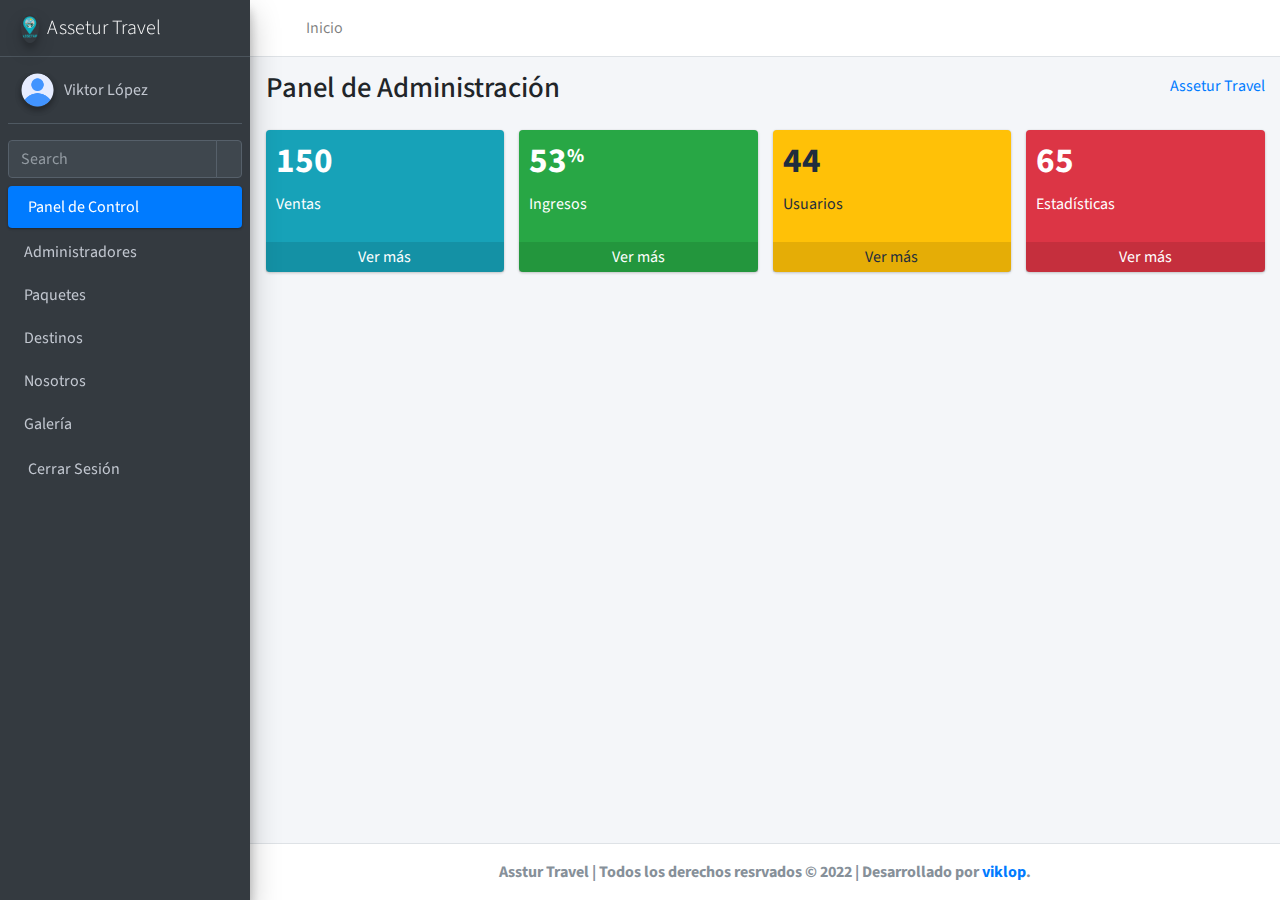
<file: admin/index.html>
<!DOCTYPE html>
<html lang="en">
<head>
  <meta charset="utf-8">
  <meta name="viewport" content="width=device-width, initial-scale=1">
  <title>Assetur Travel | Administrador</title>

  <!-- Google Font: Source Sans Pro -->
  <link rel="stylesheet" href="https://fonts.googleapis.com/css?family=Source+Sans+Pro:300,400,400i,700&display=fallback">
  <!-- Font Awesome -->
  <!-- <link rel="stylesheet" href="css/all.min.css"> -->
  <link rel="stylesheet" href="https://cdnjs.cloudflare.com/ajax/libs/font-awesome/6.1.1/css/all.min.css" integrity="sha512-KfkfwYDsLkIlwQp6LFnl8zNdLGxu9YAA1QvwINks4PhcElQSvqcyVLLD9aMhXd13uQjoXtEKNosOWaZqXgel0g==" crossorigin="anonymous" referrerpolicy="no-referrer" />
  <!-- Ionicons -->
  <link rel="stylesheet" href="https://code.ionicframework.com/ionicons/2.0.1/css/ionicons.min.css">
  <!-- Tempusdominus Bootstrap 4 -->
  <link rel="stylesheet" href="css/tempusdominus-bootstrap-4.min.css">
  <!-- iCheck -->
  <link rel="stylesheet" href="css/icheck-bootstrap.min.css">
  <!-- JQVMap -->
  <link rel="stylesheet" href="css/jqvmap.min.css">
  <!-- Theme style -->
  <link rel="stylesheet" href="css/adminlte.min.css">
  <!-- overlayScrollbars -->
  <link rel="stylesheet" href="css/OverlayScrollbars.min.css">
  <!-- Daterange picker -->
  <link rel="stylesheet" href="css/daterangepicker.css">
  <!-- summernote -->
  <link rel="stylesheet" href="css/summernote-bs4.min.css">
</head>
<body class="hold-transition sidebar-mini layout-fixed">
<div class="wrapper">

  <!-- Preloader -->
  <!-- <div class="preloader flex-column justify-content-center align-items-center">
    <img class="animation__shake" src="dist/img/AdminLTELogo.png" alt="AdminLTELogo" height="60" width="60">
  </div> -->

  <!-- Navbar -->
  <nav class="main-header navbar navbar-expand navbar-white navbar-light">
    <!-- Left navbar links -->
    <ul class="navbar-nav">
      <li class="nav-item">
        <a class="nav-link" data-widget="pushmenu" href="#" role="button"><i class="fas fa-bars"></i></a>
      </li>
      <li class="nav-item d-none d-sm-inline-block">
        <a href="index3.html" class="nav-link">Inicio</a>
      </li>
      
    </ul>

    <!-- Right navbar links -->
    <ul class="navbar-nav ml-auto">
      

      
      
      
      <li class="nav-item">
        <a class="nav-link" data-widget="control-sidebar" data-controlsidebar-slide="true" href="#" role="button">
          <i class="fas fa-th-large"></i>
        </a>
      </li>
    </ul>
  </nav>
  <!-- /.navbar -->

  <!-- Main Sidebar Container -->
  <aside class="main-sidebar sidebar-dark-primary elevation-4">
    <!-- Brand Logo -->
    <a href="index3.html" class="brand-link">
      <img src="img/logo.png" alt="AdminLTE Logo" class="brand-image img-circle elevation-3" style="opacity: .8">
      <span class="brand-text font-weight-light">Assetur Travel</span>
    </a>

    <!-- Sidebar -->
    <div class="sidebar">
      <!-- Sidebar user panel (optional) -->
      <div class="user-panel mt-3 pb-3 mb-3 d-flex">
        <div class="image">
          <img src="img/user.png" class="img-circle elevation-2" alt="User Image">
        </div>
        <div class="info">
          <a href="#" class="d-block">Viktor López</a>
        </div>
      </div>

      <!-- SidebarSearch Form -->
      <div class="form-inline">
        <div class="input-group" data-widget="sidebar-search">
          <input class="form-control form-control-sidebar" type="search" placeholder="Search" aria-label="Search">
          <div class="input-group-append">
            <button class="btn btn-sidebar">
              <i class="fas fa-search fa-fw"></i>
            </button>
          </div>
        </div>
      </div>

      <!-- Sidebar Menu -->
      <nav class="mt-2">
        <ul class="nav nav-pills nav-sidebar flex-column" data-widget="treeview" role="menu" data-accordion="false">
          <!-- Add icons to the links using the .nav-icon class
               with font-awesome or any other icon font library -->
          <li class="nav-item menu-open">
            <a href="#" class="nav-link active">
              <i class="nav-icon fas fa-tachometer-alt"></i>
              <p>
                Panel de Control
                <!-- <i class="right fas fa-angle-left"></i> -->
              </p>
            </a>
            
          </li>

          <!-- Usuarios -->
          <li class="nav-item">
            <a href="#" class="nav-link">
              <i class="fa-solid fa-user-check"></i>
              <p>
                Administradores
                <i class="fas fa-angle-left right"></i>
                
              </p>
            </a>
            <ul class="nav nav-treeview">
              <li class="nav-item">
                <a href="ver-admin.html" class="nav-link">
                  <i class="far fa-circle nav-icon"></i>
                  <p>Ver Administradores</p>
                </a>
              </li>
              <li class="nav-item">
                <a href="crear-admin.html" class="nav-link">
                  <i class="fa-solid fa-circle-plus"></i>
                  <p>Nuevo Administrador</p>
                </a>
              </li>
              
            </ul>
          </li>
          
          <!-- Paquetes -->
          <li class="nav-item">
            <a href="#" class="nav-link">
              <i class="fa-solid fa-suitcase-rolling"></i>
              <p>
                Paquetes
                <i class="fas fa-angle-left right"></i>
                
              </p>
            </a>
            <ul class="nav nav-treeview">
              <li class="nav-item">
                <a href="ver-paquetes.html" class="nav-link">
                  <i class="far fa-circle nav-icon"></i>
                  <p>Ver Paquetes</p>
                </a>
              </li>
              <li class="nav-item">
                <a href="pages/layout/top-nav-sidebar.html" class="nav-link">
                  <i class="fa-solid fa-circle-plus"></i>
                  <p>Nuevo Paquete</p>
                </a>
              </li>
              
            </ul>
          </li>

          <!-- Destinos -->
          <li class="nav-item">
            <a href="#" class="nav-link">
              <i class="fa-solid fa-location-dot"></i>
              <p>
                Destinos
                <i class="fas fa-angle-left right"></i>
                
              </p>
            </a>
            <ul class="nav nav-treeview">
              <li class="nav-item">
                <a href="pages/layout/top-nav.html" class="nav-link">
                  <i class="far fa-circle nav-icon"></i>
                  <p>Ver Destinos</p>
                </a>
              </li>
              <li class="nav-item">
                <a href="pages/layout/top-nav-sidebar.html" class="nav-link">
                  <i class="fa-solid fa-circle-plus"></i>
                  <p>Nuevo Destino</p>
                </a>
              </li>
              
            </ul>
          </li>

          <!-- Nosotros -->
          <li class="nav-item">
            <a href="#" class="nav-link">
              <i class="fa-solid fa-sitemap"></i>
              <p>
                Nosotros
                <i class="fas fa-angle-left right"></i>
                
              </p>
            </a>
            <ul class="nav nav-treeview">
              <li class="nav-item">
                <a href="pages/layout/top-nav.html" class="nav-link">
                  <i class="fa-solid fa-pen-to-square"></i>
                  <p>Actualizar</p>
                </a>
              </li>
              
              
            </ul>
          </li>

          <!-- Galería -->
          <li class="nav-item">
            <a href="#" class="nav-link">
              <i class="fa-solid fa-photo-film"></i>
              <p>
                Galería
                <i class="fas fa-angle-left right"></i>
                
              </p>
            </a>
            <ul class="nav nav-treeview">
              <li class="nav-item">
                <a href="pages/layout/top-nav.html" class="nav-link">
                  <i class="far fa-circle nav-icon"></i>
                  <p>Ver Galería</p>
                </a>
              </li>
              <li class="nav-item">
                <a href="pages/layout/top-nav-sidebar.html" class="nav-link">
                  <i class="fa-solid fa-circle-plus"></i>
                  <p>Nueva Galería</p>
                </a>
              </li>
              
            </ul>
          </li>
          
          
          
          
          
          
          
         
          
          
          
          
          <li class="nav-item">
            <a href="#" class="nav-link">
              <i class="nav-icon far fa-circle text-warning"></i>
              <p>Cerrar Sesión</p>
            </a>
          </li>


        </ul>
      </nav>
      <!-- /.sidebar-menu -->
    </div>
    <!-- /.sidebar -->
  </aside>

  <!-- Content Wrapper. Contains page content -->
  <div class="content-wrapper">
    <!-- Content Header (Page header) -->
    <div class="content-header">
      <div class="container-fluid">
        <div class="row mb-2">
          <div class="col-sm-6">
            <h1 class="m-0">Panel de Administración</h1>
          </div><!-- /.col -->
          <div class="col-sm-6">
            <ol class="breadcrumb float-sm-right">
              <li class="breadcrumb-item"><a href="#">Assetur Travel</a></li>
            </ol>
          </div><!-- /.col -->
        </div><!-- /.row -->
      </div><!-- /.container-fluid -->
    </div>
    <!-- /.content-header -->

    <!-- Main content -->
    <section class="content">
      <div class="container-fluid">
        <!-- Small boxes (Stat box) -->
        <div class="row">
          <div class="col-lg-3 col-6">
            <!-- small box -->
            <div class="small-box bg-info">
              <div class="inner">
                <h3>150</h3>

                <p>Ventas </p>
              </div>
              <div class="icon">
                <i class="fa-solid fa-suitcase-rolling"></i>
              </div>
              <a href="#" class="small-box-footer">Ver más <i class="fas fa-arrow-circle-right"></i></a>
            </div>
          </div>
          <!-- ./col -->
          <div class="col-lg-3 col-6">
            <!-- small box -->
            <div class="small-box bg-success">
              <div class="inner">
                <h3>53<sup style="font-size: 20px">%</sup></h3>

                <p>Ingresos</p>
              </div>
              <div class="icon">
                <i class="fa-solid fa-dollar-sign"></i>
              </div>
              <a href="#" class="small-box-footer">Ver más <i class="fas fa-arrow-circle-right"></i></a>
            </div>
          </div>
          <!-- ./col -->
          <div class="col-lg-3 col-6">
            <!-- small box -->
            <div class="small-box bg-warning">
              <div class="inner">
                <h3>44</h3>

                <p>Usuarios</p>
              </div>
              <div class="icon">
                <i class="ion ion-person-add"></i>
              </div>
              <a href="#" class="small-box-footer">Ver más <i class="fas fa-arrow-circle-right"></i></a>
            </div>
          </div>
          <!-- ./col -->
          <div class="col-lg-3 col-6">
            <!-- small box -->
            <div class="small-box bg-danger">
              <div class="inner">
                <h3>65</h3>

                <p>Estadísticas</p>
              </div>
              <div class="icon">
                <i class="ion ion-pie-graph"></i>
              </div>
              <a href="#" class="small-box-footer">Ver más <i class="fas fa-arrow-circle-right"></i></a>
            </div>
          </div>
          <!-- ./col -->
        </div>
        <!-- /.row -->
        <!-- Main row -->
        
        <!-- /.row (main row) -->
      </div><!-- /.container-fluid -->
    </section>
    <!-- /.content -->
  </div>
  <!-- /.content-wrapper -->
  <footer class="main-footer text-center">
    <strong>Asstur Travel | Todos los derechos resrvados &copy; 2022 | Desarrollado por <a href="#">viklop</a>.</strong>
  </footer>

  <!-- Control Sidebar -->
  <aside class="control-sidebar control-sidebar-dark">
    <!-- Control sidebar content goes here -->
  </aside>
  <!-- /.control-sidebar -->
</div>
<!-- ./wrapper -->

<!-- jQuery -->
<script src="js/jquery.min.js"></script>

<script src="js/jquery-ui.min.js"></script>
<!-- jQuery UI 1.11.4 -->

<script>
  $.widget.bridge('uibutton', $.ui.button)
</script>
<!-- Bootstrap 4 -->
<script src="https://cdn.jsdelivr.net/npm/bootstrap@5.2.0-beta1/dist/js/bootstrap.bundle.min.js" integrity="sha384-pprn3073KE6tl6bjs2QrFaJGz5/SUsLqktiwsUTF55Jfv3qYSDhgCecCxMW52nD2" crossorigin="anonymous"></script>
<!-- ChartJS -->
<script src="js/Chart.min.js"></script>
<!-- Sparkline -->
<script src="js/sparkline.js"></script>
<!-- JQVMap -->
<script src="js/jquery.vmap.min.js"></script>
<script src="js/jquery.vmap.usa.js"></script>
<!-- jQuery Knob Chart -->
<script src="js/jquery.knob.min.js"></script>
<!-- daterangepicker -->
<script src="js/moment.min.js"></script>

<script src="js/daterangepicker.js"></script>
<!-- Tempusdominus Bootstrap 4 -->
<script src="js/tempusdominus-bootstrap-4.min.js"></script>

<!-- Summernote -->
<script src="js/summernote-bs4.min.js"></script>
<!-- overlayScrollbars -->
<script src="js/jquery.overlayScrollbars.min.js"></script>
<!-- AdminLTE App -->
<script src="js/adminlte.min.js"></script>
<!-- AdminLTE for demo purposes -->
<script src="js/demo.js"></script>
<!-- AdminLTE dashboard demo (This is only for demo purposes) -->
<script src="js/dashboard.js"></script>
</body>
</html>
</file>
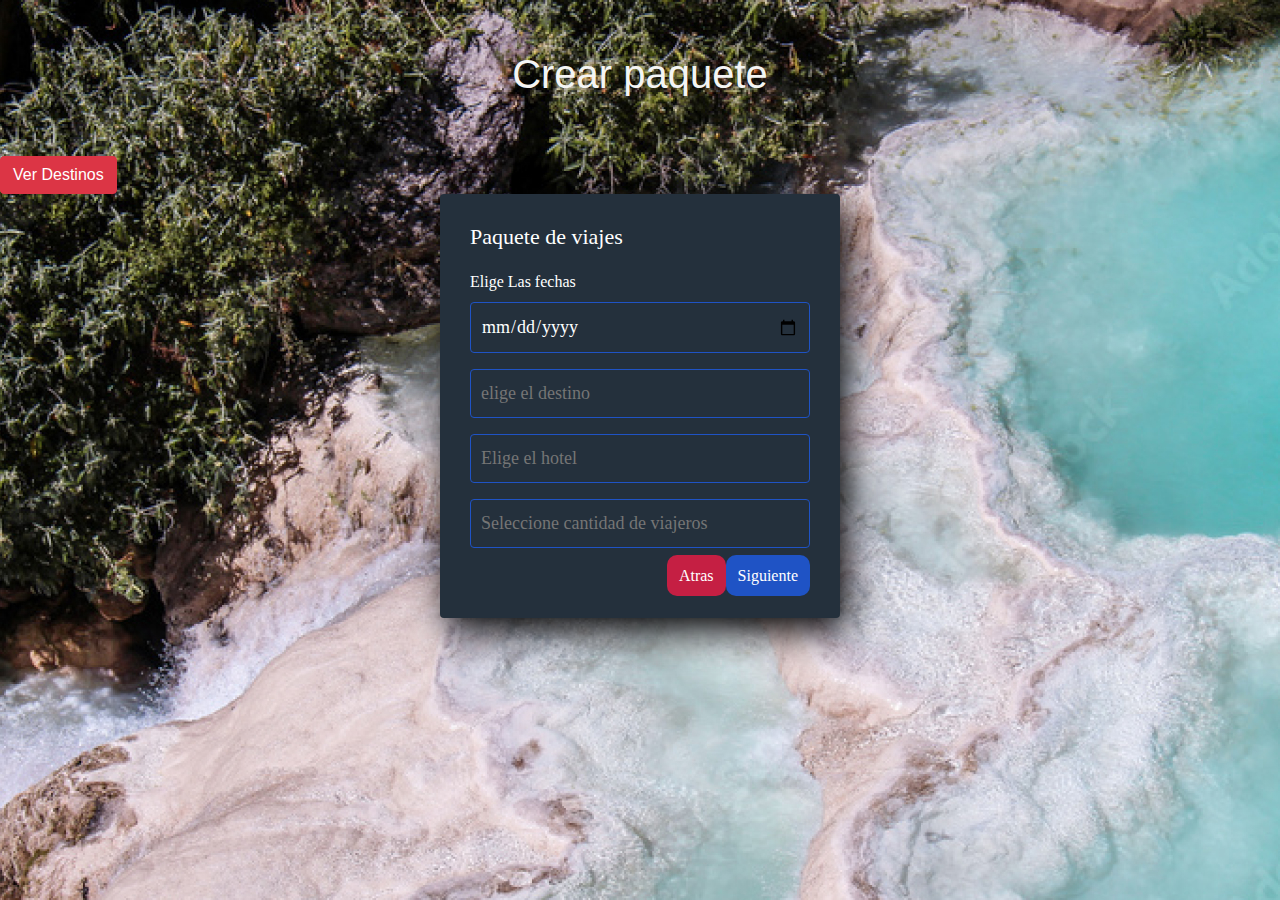
<file: crear-paquete.html>
<!DOCTYPE html>
<html lang="en">

<head>
    <meta charset="UTF-8">
    <meta http-equiv="X-UA-Compatible" content="IE=edge">
    <meta name="viewport" content="width=device-width, initial-scale=1.0">
    <link rel="stylesheet" href="./css/estilos-crear-paquetes.css">
    <link rel="stylesheet" href="https://cdn.jsdelivr.net/npm/bootstrap@4.3.1/dist/css/bootstrap.min.css"
        integrity="sha384-ggOyR0iXCbMQv3Xipma34MD+dH/1fQ784/j6cY/iJTQUOhcWr7x9JvoRxT2MZw1T" crossorigin="anonymous">
    <title>Document</title>
</head>

<body>

    <h1>Crear paquete</h1>




    <div>
        <a href="index.html#destinosID" class="btn btn-danger">Ver Destinos</a>
    </div>


    <section class="form-register">
        <h4>Paquete de viajes</h4>
        <label for="">Elige Las fechas</label>
        <input class="controls" type="date" name="fecha" id="fecha" placeholder="Elige las fechas">

        <input class="controls" type="text" name="destino" id="destino" placeholder="elige el destino">
        <input class="controls" type="text" name="hotel" id="hotel" placeholder="Elige el hotel">
        <input class="controls" type="text" name="correo" id="correo" placeholder="Seleccione cantidad de viajeros">
        <div class="botonesReserva" style="display: flex;   justify-content:end;">
            <div>
                <a href="index.html" class="botonsAtras btn-warning">Atras</a>
            </div>
            <div>
                <a href="reserva.html" class="botons">Siguiente</a>
            </div>

            
        </div>
    </section>




    <script src="https://cdn.jsdelivr.net/npm/bootstrap@4.3.1/dist/js/bootstrap.min.js"
        integrity="sha384-JjSmVgyd0p3pXB1rRibZUAYoIIy6OrQ6VrjIEaFf/nJGzIxFDsf4x0xIM+B07jRM"
        crossorigin="anonymous"></script>
</body>

</html>
</file>
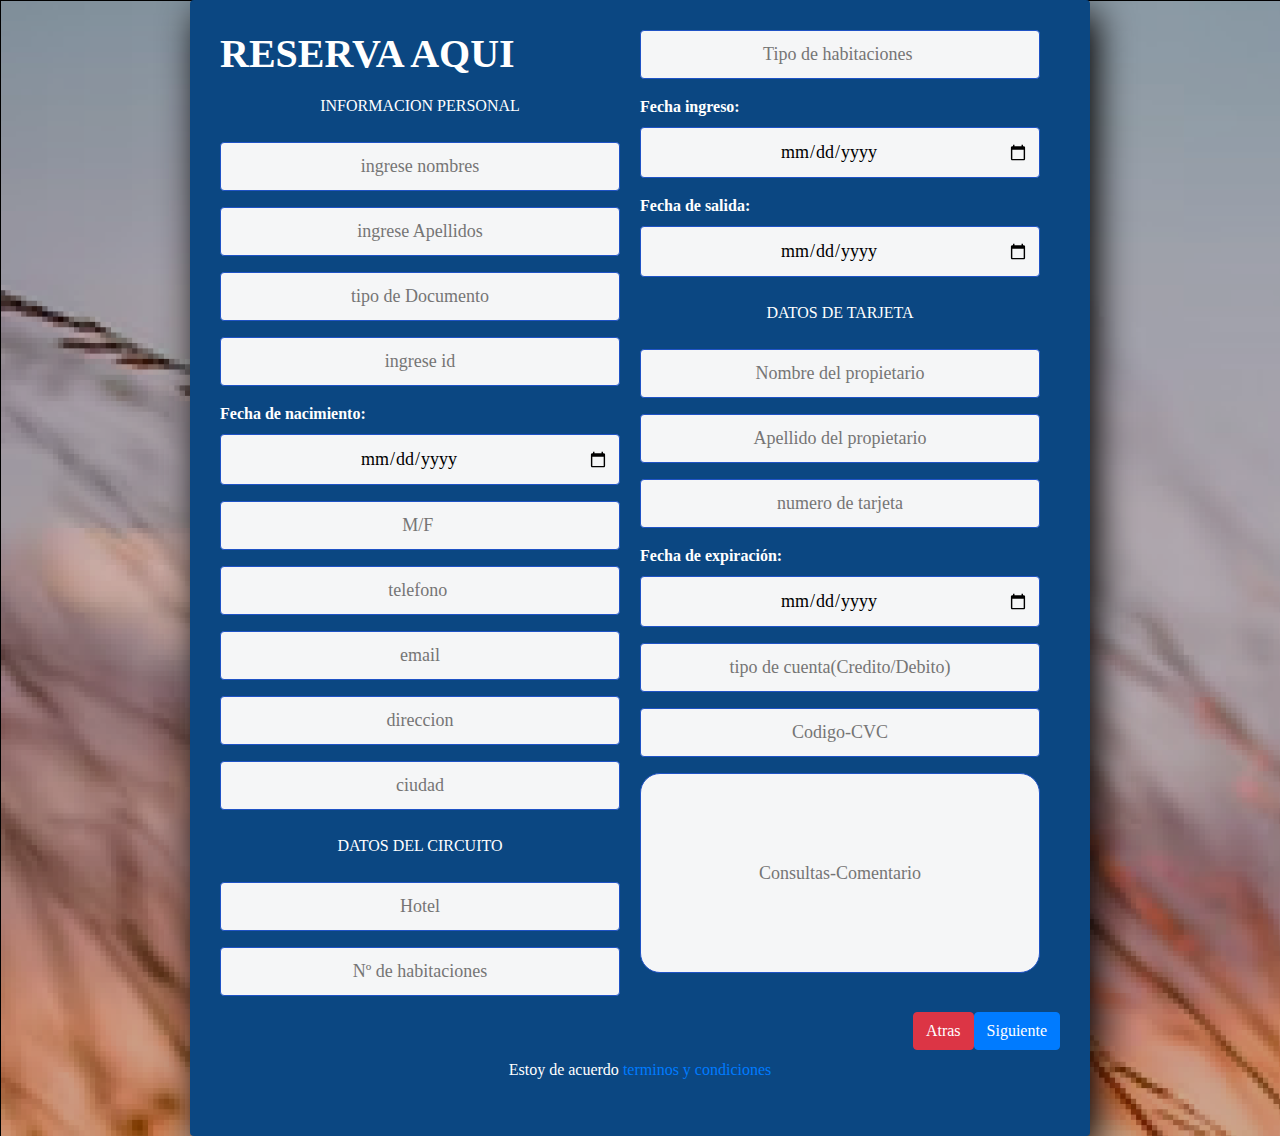
<file: reserva.html>
<!DOCTYPE html>
<html lang="en">

<head>
    <meta charset="UTF-8">
    <meta http-equiv="X-UA-Compatible" content="IE=edge">
    <meta name="viewport" content="width=device-width, initial-scale=1.0">
    <link rel="stylesheet" href="https://cdn.jsdelivr.net/npm/bootstrap@4.3.1/dist/css/bootstrap.min.css"
        integrity="sha384-ggOyR0iXCbMQv3Xipma34MD+dH/1fQ784/j6cY/iJTQUOhcWr7x9JvoRxT2MZw1T" crossorigin="anonymous">
    <link rel="stylesheet" href="./css/estilos-reserva.css">
    <title>Reserva</title>
</head>

<body>


    <section class="form-register">
        <div class="columnas">
            <div class=" columna-derecha">
                <h1> <b>RESERVA AQUI</b>  </h1>
                <p> INFORMACION PERSONAL </p>

                <input class="controls" type=" text" name="nombres " id="nombres " placeholder=" ingrese nombres ">
                <input class="controls" type=" text" name="apellidos" id="Apellidos " placeholder=" ingrese Apellidos ">
                <input class="controls" type=" text" name="Tipo-Documento" id="Tipo-Documento"
                    placeholder="tipo de Documento">
                <input class="controls" type=" text" name="numero-id " id="numero-id " placeholder=" ingrese id ">
                <label for=""><b>Fecha de nacimiento:</b> </label>

                <input class="controls" type="date" name="fecha-nacimiento " id=" fecha-nacimiento"
                    placeholder="fecha-nacimiento ">
                <input class="controls" type="text" name="Genero " id=" genero" placeholder="M/F ">
                <input class="controls" type="text" name="telefono" id="telefono" placeholder="telefono ">
                <input class="controls" type="email" name="email " id=" email" placeholder="email">
                <input class="controls" type="text" name="direccion " id=" direccion" placeholder="direccion">
                <input class="controls" type="text" name="ciudad " id="ciudad" placeholder="ciudad">

                <p> DATOS DEL CIRCUITO </p>
                <input class="controls" type="text" name="Hotel" id=" Hotel" placeholder="Hotel">
                <input class="controls" type="text" name="Nº de habitaciones" id="Nº de habitaciones"
                    placeholder="Nº de habitaciones">

            </div>

            <div class=" columna-izquierda">


                <input class="controls" type="text" name="Tipo-de-habitaciones " id="Tipo-de-habitaciones"
                    placeholder="Tipo de habitaciones ">
                    <label for=""><b> Fecha ingreso:</b></label>
                <input class="controls" type="date" name="fecha-de-ingreso" id="fecha-de-ingreso"
                    placeholder="fecha-de-ingreso">
                    <label for=""><b>Fecha de salida:</b> </label>
                <input class="controls" type="date" name="fecha-de-salida" id="fecha-de-salida"
                    placeholder="fecha-de-salida">

                <p> DATOS DE TARJETA </p>
                <input class="controls" type="text" name="Nombre-del-propietario" id="Nombre-del-propietario"
                    placeholder="Nombre del propietario">
                <input class="controls" type="text" name="Apellido-del-propietario" id="Apellido-del-propietario"
                    placeholder="Apellido del propietario">
                <input class="controls" type="text" name="numero-de-tarjeta" id="numero-de-tarjeta"
                    placeholder="numero de tarjeta">

                    <label for=""><b> Fecha de expiración:</b></label>

                <input class="controls" type="date" name="Fecha-de-expiracion" id="Fecha-de-expiracion"
                    placeholder="Fecha de expiracion">
                <input class="controls" type="text" name="tipo-cuenta" id="tipo-cuenta"
                    placeholder="tipo de cuenta(Credito/Debito)">
                <input class="controls" type="text" name="Codigo-CVC" id="Codigo-CVC" placeholder="Codigo-CVC">
                <input class="controls" type="text" name="Consultas-Comentario" id="Consultas-Comentario"
                    placeholder="Consultas-Comentario">

            </div>
        </div>
        <div class="botonesReserva" style="display: flex;   justify-content:end;">
            <div class="boton1">
                <a href="crear-paquete.html" class="btn btn-danger">Atras</a>
                <!-- <input class="botons " type="submit" value=" Registrar"> -->
            </div>

            <div class="boton1">
                <a href="resumen-reserva.html" class="btn btn-primary">Siguiente</a>
                <!-- <input class="botons " type="submit" value=" Registrar"> -->
            </div>
        </div>

        <P class="terminos-condiciones"> Estoy de acuerdo <a href="#">terminos y condiciones</a></P>

    </section>





</body>

</html>
</file>
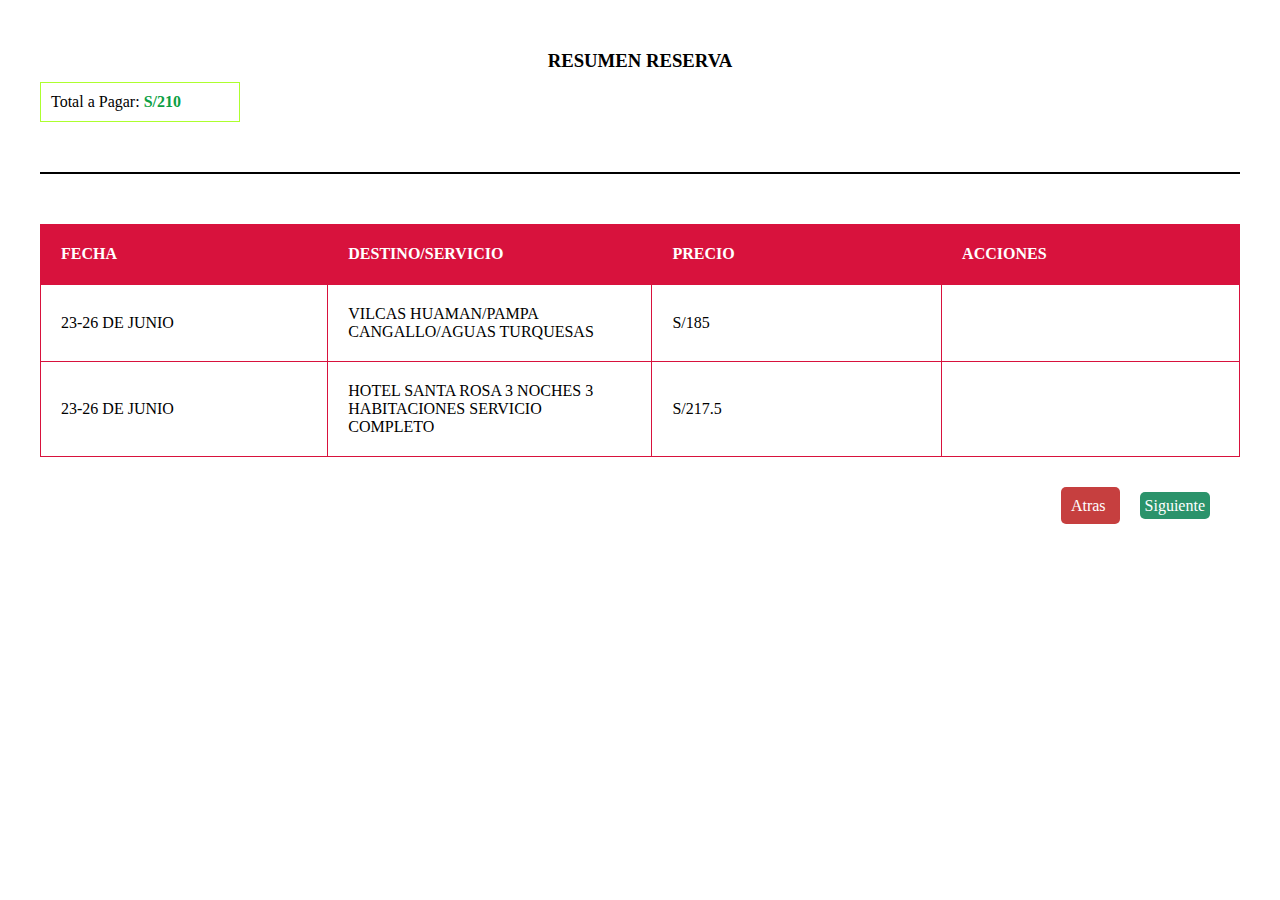
<file: resumen-reserva.html>
<!DOCTYPE html>
<html lang="en">

<head>
  <meta charset="UTF-8">
  <meta http-equiv="X-UA-Compatible" content="IE=edge">
  <meta name="viewport" content="width=device-width, initial-scale=1.0">
  <link rel="stylesheet" href="https://cdnjs.cloudflare.com/ajax/libs/font-awesome/6.1.1/css/all.min.css"
    integrity="sha512-KfkfwYDsLkIlwQp6LFnl8zNdLGxu9YAA1QvwINks4PhcElQSvqcyVLLD9aMhXd13uQjoXtEKNosOWaZqXgel0g=="
    crossorigin="anonymous" referrerpolicy="no-referrer" />
  <link rel="stylesheet" href="./css/estilos-resumen-reserva.css">
  <title>Document</title>
</head>

<body>
  <h3>RESUMEN RESERVA</h3>
  <div class="header">
    <div class="total-pagar">
      <p><i class="fa-solid fa-cart-arrow-down"></i>
        Total a Pagar: <span>S/210</span> </p>
    </div>
  </div>



  <section class="tabla">
    <table>
      <thead>
        <tr>
          <th>FECHA</th>
          <th>DESTINO/SERVICIO</th>
          <th>PRECIO</th>
          <th>ACCIONES</th>
        </tr>
      </thead>
      <tbody>
        <tr>
          <td class="espacio"> 23-26 DE JUNIO</td>
          <td> VILCAS HUAMAN/PAMPA CANGALLO/AGUAS TURQUESAS</td>
          <td> S/185 </td>
          <td> <a href=""><i class="fa-solid fa-pencil" style="color:orange;"></i></a>
            <a href=""><i class="fa-solid fa-trash" style="color:red;"></i></a>
          </td>
        </tr>
        <tr>
          <td> 23-26 DE JUNIO</td>
          <td> HOTEL SANTA ROSA 3 NOCHES 3 HABITACIONES SERVICIO COMPLETO</td>
          <td> S/217.5 </td>
          <td> <a href=""><i class="fa-solid fa-pencil" style="color:orange;"></i></a>
            <a href=""><i class="fa-solid fa-trash" style="color:red;"></i></a>
          </td>
        </tr>
      </tbody>
    </table>
    <div class="nahuad">
      <div class=" absoluto">
        <div class="btn-atras">
          <a href="reserva.html">Atras</a>
        </div>
        <div class="btn-siguiente">
          <a href="factura.html">Siguiente</a>
        </div>
      </div>
    </div>

  </section>
</body>

</html>
</file>
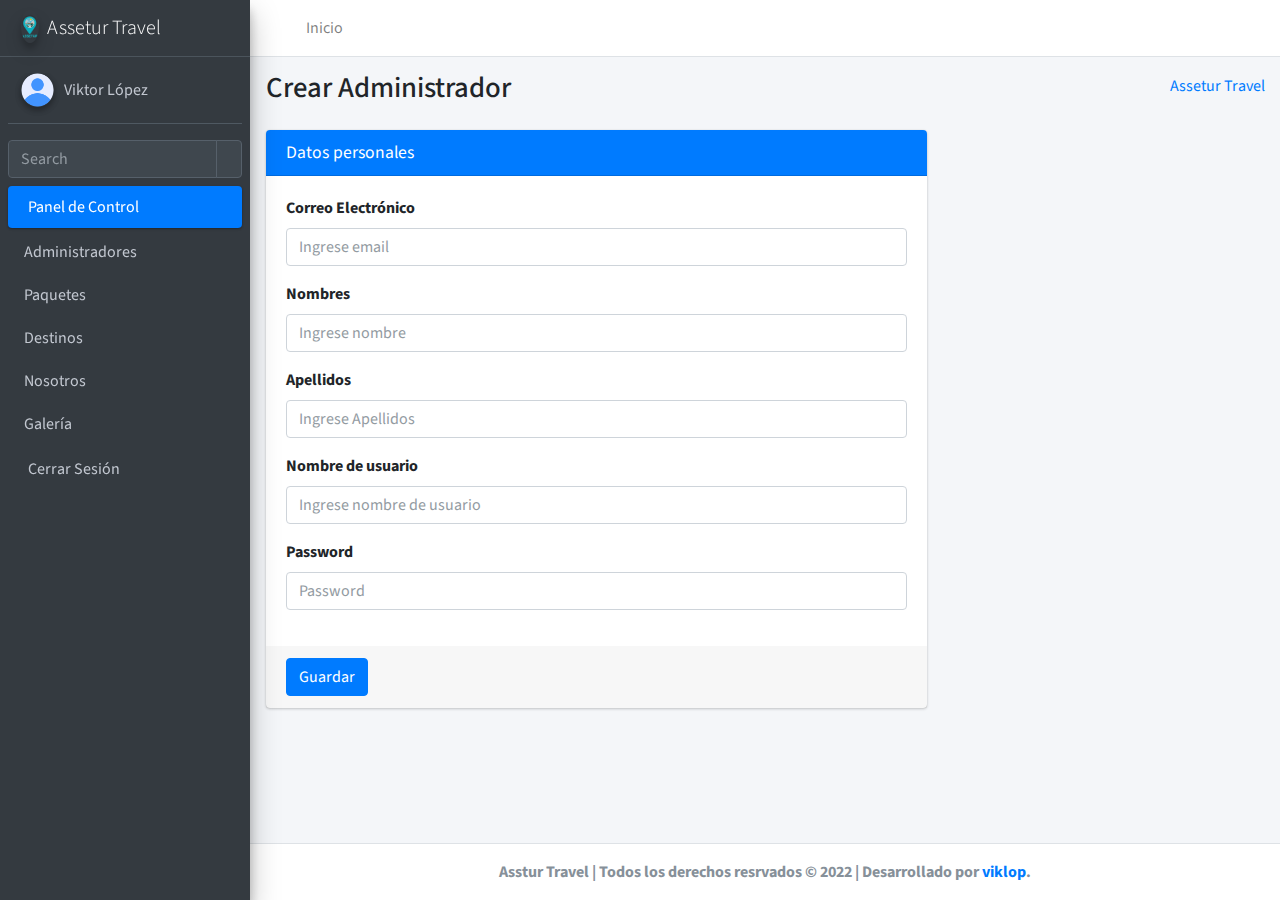
<file: admin/crear-admin.html>
<!DOCTYPE html>
<html lang="en">
<head>
  <meta charset="utf-8">
  <meta name="viewport" content="width=device-width, initial-scale=1">
  <title>Assetur Travel | Administrador</title>

  <!-- Google Font: Source Sans Pro -->
  <link rel="stylesheet" href="https://fonts.googleapis.com/css?family=Source+Sans+Pro:300,400,400i,700&display=fallback">
  <!-- Font Awesome -->
  <!-- <link rel="stylesheet" href="css/all.min.css"> -->
  <link rel="stylesheet" href="https://cdnjs.cloudflare.com/ajax/libs/font-awesome/6.1.1/css/all.min.css" integrity="sha512-KfkfwYDsLkIlwQp6LFnl8zNdLGxu9YAA1QvwINks4PhcElQSvqcyVLLD9aMhXd13uQjoXtEKNosOWaZqXgel0g==" crossorigin="anonymous" referrerpolicy="no-referrer" />
  <!-- Ionicons -->
  <link rel="stylesheet" href="https://code.ionicframework.com/ionicons/2.0.1/css/ionicons.min.css">
  <!-- Tempusdominus Bootstrap 4 -->
  <link rel="stylesheet" href="css/tempusdominus-bootstrap-4.min.css">
  
  <!-- Theme style -->
  <link rel="stylesheet" href="css/adminlte.min.css">
  <!-- overlayScrollbars -->
  <link rel="stylesheet" href="css/OverlayScrollbars.min.css">
  <!-- Daterange picker -->
  <link rel="stylesheet" href="css/daterangepicker.css">
  
</head>
<body class="hold-transition sidebar-mini layout-fixed">
<div class="wrapper">

  <!-- Preloader -->
  <!-- <div class="preloader flex-column justify-content-center align-items-center">
    <img class="animation__shake" src="dist/img/AdminLTELogo.png" alt="AdminLTELogo" height="60" width="60">
  </div> -->

  <!-- Navbar -->
  <nav class="main-header navbar navbar-expand navbar-white navbar-light">
    <!-- Left navbar links -->
    <ul class="navbar-nav">
      <li class="nav-item">
        <a class="nav-link" data-widget="pushmenu" href="#" role="button"><i class="fas fa-bars"></i></a>
      </li>
      <li class="nav-item d-none d-sm-inline-block">
        <a href="index.html" class="nav-link">Inicio</a>
      </li>
      
    </ul>

    <!-- Right navbar links -->
    <ul class="navbar-nav ml-auto">
      
      <li class="nav-item">
        <a class="nav-link" data-widget="control-sidebar" data-controlsidebar-slide="true" href="#" role="button">
          <i class="fas fa-th-large"></i>
        </a>
      </li>
    </ul>
  </nav>
  <!-- /.navbar -->

  <!-- Main Sidebar Container -->
  <aside class="main-sidebar sidebar-dark-primary elevation-4">
    <!-- Brand Logo -->
    <a href="index3.html" class="brand-link">
      <img src="img/logo.png" alt="AdminLTE Logo" class="brand-image img-circle elevation-3" style="opacity: .8">
      <span class="brand-text font-weight-light">Assetur Travel</span>
    </a>

    <!-- Sidebar -->
    <div class="sidebar">
      <!-- Sidebar user panel (optional) -->
      <div class="user-panel mt-3 pb-3 mb-3 d-flex">
        <div class="image">
          <img src="img/user.png" class="img-circle elevation-2" alt="User Image">
        </div>
        <div class="info">
          <a href="#" class="d-block">Viktor López</a>
        </div>
      </div>

      <!-- SidebarSearch Form -->
      <div class="form-inline">
        <div class="input-group" data-widget="sidebar-search">
          <input class="form-control form-control-sidebar" type="search" placeholder="Search" aria-label="Search">
          <div class="input-group-append">
            <button class="btn btn-sidebar">
              <i class="fas fa-search fa-fw"></i>
            </button>
          </div>
        </div>
      </div>

      <!-- Sidebar Menu -->
      <nav class="mt-2">
        <ul class="nav nav-pills nav-sidebar flex-column" data-widget="treeview" role="menu" data-accordion="false">
          <!-- Add icons to the links using the .nav-icon class
               with font-awesome or any other icon font library -->
          <li class="nav-item menu-open">
            <a href="#" class="nav-link active">
              <i class="nav-icon fas fa-tachometer-alt"></i>
              <p>
                Panel de Control
                <!-- <i class="right fas fa-angle-left"></i> -->
              </p>
            </a>
            
          </li>

          <!-- Usuarios -->
          <li class="nav-item">
            <a href="#" class="nav-link">
              <i class="fa-solid fa-user-check"></i>
              <p>
                Administradores
                <i class="fas fa-angle-left right"></i>
                
              </p>
            </a>
            <ul class="nav nav-treeview">
              <li class="nav-item">
                <a href="ver-admin.html" class="nav-link">
                  <i class="far fa-circle nav-icon"></i>
                  <p>Ver Administradores</p>
                </a>
              </li>
              <li class="nav-item">
                <a href="pages/layout/top-nav-sidebar.html" class="nav-link">
                  <i class="fa-solid fa-circle-plus"></i>
                  <p>Nuevo Administrador</p>
                </a>
              </li>
              
            </ul>
          </li>
          
          <!-- Paquetes -->
          <li class="nav-item">
            <a href="#" class="nav-link">
              <i class="fa-solid fa-suitcase-rolling"></i>
              <p>
                Paquetes
                <i class="fas fa-angle-left right"></i>
                
              </p>
            </a>
            <ul class="nav nav-treeview">
              <li class="nav-item">
                <a href="pages/layout/top-nav.html" class="nav-link">
                  <i class="far fa-circle nav-icon"></i>
                  <p>Ver Paquetes</p>
                </a>
              </li>
              <li class="nav-item">
                <a href="pages/layout/top-nav-sidebar.html" class="nav-link">
                  <i class="fa-solid fa-circle-plus"></i>
                  <p>Nuevo Paquete</p>
                </a>
              </li>
              
            </ul>
          </li>

          <!-- Destinos -->
          <li class="nav-item">
            <a href="#" class="nav-link">
              <i class="fa-solid fa-location-dot"></i>
              <p>
                Destinos
                <i class="fas fa-angle-left right"></i>
                
              </p>
            </a>
            <ul class="nav nav-treeview">
              <li class="nav-item">
                <a href="pages/layout/top-nav.html" class="nav-link">
                  <i class="far fa-circle nav-icon"></i>
                  <p>Ver Destinos</p>
                </a>
              </li>
              <li class="nav-item">
                <a href="pages/layout/top-nav-sidebar.html" class="nav-link">
                  <i class="fa-solid fa-circle-plus"></i>
                  <p>Nuevo Destino</p>
                </a>
              </li>
              
            </ul>
          </li>

          <!-- Nosotros -->
          <li class="nav-item">
            <a href="#" class="nav-link">
              <i class="fa-solid fa-sitemap"></i>
              <p>
                Nosotros
                <i class="fas fa-angle-left right"></i>
                
              </p>
            </a>
            <ul class="nav nav-treeview">
              <li class="nav-item">
                <a href="pages/layout/top-nav.html" class="nav-link">
                  <i class="fa-solid fa-pen-to-square"></i>
                  <p>Actualizar</p>
                </a>
              </li>
              
              
            </ul>
          </li>

          <!-- Galería -->
          <li class="nav-item">
            <a href="#" class="nav-link">
              <i class="fa-solid fa-photo-film"></i>
              <p>
                Galería
                <i class="fas fa-angle-left right"></i>
                
              </p>
            </a>
            <ul class="nav nav-treeview">
              <li class="nav-item">
                <a href="pages/layout/top-nav.html" class="nav-link">
                  <i class="far fa-circle nav-icon"></i>
                  <p>Ver Galería</p>
                </a>
              </li>
              <li class="nav-item">
                <a href="pages/layout/top-nav-sidebar.html" class="nav-link">
                  <i class="fa-solid fa-circle-plus"></i>
                  <p>Nueva Galería</p>
                </a>
              </li>
              
            </ul>
          </li>
          
          
          
          
          
          
          
         
          
          
          
          
          <li class="nav-item">
            <a href="#" class="nav-link">
              <i class="nav-icon far fa-circle text-warning"></i>
              <p>Cerrar Sesión</p>
            </a>
          </li>


        </ul>
      </nav>
      <!-- /.sidebar-menu -->
    </div>
    <!-- /.sidebar -->
  </aside>

  <!-- Content Wrapper. Contains page content -->
  <div class="content-wrapper">
    <!-- Content Header (Page header) -->
    <div class="content-header">
      <div class="container-fluid">
        <div class="row mb-2">
          <div class="col-sm-6">
            <h1 class="m-0">Crear Administrador</h1>
          </div><!-- /.col -->
          <div class="col-sm-6">
            <ol class="breadcrumb float-sm-right">
              <li class="breadcrumb-item"><a href="#">Assetur Travel</a></li>
            </ol>
          </div><!-- /.col -->
        </div><!-- /.row -->
      </div><!-- /.container-fluid -->
    </div>
    <!-- /.content-header -->

    <!-- Main content -->
    <section class="content">
      
        <div class="container-fluid">
            <div class="row">
              <!-- left column -->
              <div class="col-md-8">
                <!-- general form elements -->
                <div class="card card-primary">
                  <div class="card-header">
                    <h3 class="card-title">Datos personales</h3>
                  </div>
                  <!-- /.card-header -->
                  <!-- form start -->
                  <form>
                    <div class="card-body">

                      <div class="form-group">
                        <label for="email">Correo Electrónico</label>
                        <input type="email" class="form-control" id="email" placeholder="Ingrese email">
                      </div>

                      <div class="form-group">
                        <label for="nombre">Nombres</label>
                        <input type="text" class="form-control" id="nombre" placeholder="Ingrese nombre">
                      </div>

                      <div class="form-group">
                        <label for="apellido">Apellidos</label>
                        <input type="text" class="form-control" id="apellido" placeholder="Ingrese Apellidos">
                      </div>

                      <div class="form-group">
                        <label for="usuario">Nombre de usuario</label>
                        <input type="text" class="form-control" id="usuario" placeholder="Ingrese nombre de usuario">
                      </div>

                      <div class="form-group">
                        <label for="exampleInputPassword1">Password</label>
                        <input type="password" class="form-control" id="exampleInputPassword1" placeholder="Password">
                      </div>

                    
                    </div>
                    <!-- /.card-body -->
    
                    <div class="card-footer">
                      <button type="submit" class="btn btn-primary">Guardar</button>
                    </div>
                  </form>
                </div>
                <!-- /.card -->
    
              </div>
              
            </div>
            <!-- /.row -->
        </div><!-- /.container-fluid -->

    </section>
    <!-- /.content -->
  </div>
  <!-- /.content-wrapper -->
  <footer class="main-footer text-center">
    <strong>Asstur Travel | Todos los derechos resrvados &copy; 2022 | Desarrollado por <a href="#">viklop</a>.</strong>
  </footer>

  <!-- Control Sidebar -->
  <aside class="control-sidebar control-sidebar-dark">
    <!-- Control sidebar content goes here -->
  </aside>
  <!-- /.control-sidebar -->
</div>
<!-- ./wrapper -->

<!-- jQuery -->
<script src="js/jquery.min.js"></script>

<script src="js/jquery-ui.min.js"></script>
<!-- jQuery UI 1.11.4 -->

<script>
  $.widget.bridge('uibutton', $.ui.button)
</script>
<!-- Bootstrap 4 -->
<script src="https://cdn.jsdelivr.net/npm/bootstrap@5.2.0-beta1/dist/js/bootstrap.bundle.min.js" integrity="sha384-pprn3073KE6tl6bjs2QrFaJGz5/SUsLqktiwsUTF55Jfv3qYSDhgCecCxMW52nD2" crossorigin="anonymous"></script>
<!-- ChartJS -->
<script src="js/Chart.min.js"></script>
<!-- Sparkline -->
<script src="js/sparkline.js"></script>
<!-- JQVMap -->
<script src="js/jquery.vmap.min.js"></script>
<script src="js/jquery.vmap.usa.js"></script>
<!-- jQuery Knob Chart -->
<script src="js/jquery.knob.min.js"></script>
<!-- daterangepicker -->
<script src="js/moment.min.js"></script>

<script src="js/daterangepicker.js"></script>
<!-- Tempusdominus Bootstrap 4 -->
<script src="js/tempusdominus-bootstrap-4.min.js"></script>

<!-- Summernote -->
<script src="js/summernote-bs4.min.js"></script>
<!-- overlayScrollbars -->
<script src="js/jquery.overlayScrollbars.min.js"></script>
<!-- AdminLTE App -->
<script src="js/adminlte.min.js"></script>
<!-- AdminLTE for demo purposes -->
<script src="js/demo.js"></script>
<!-- AdminLTE dashboard demo (This is only for demo purposes) -->
<script src="js/dashboard.js"></script>
</body>
</html>
</file>
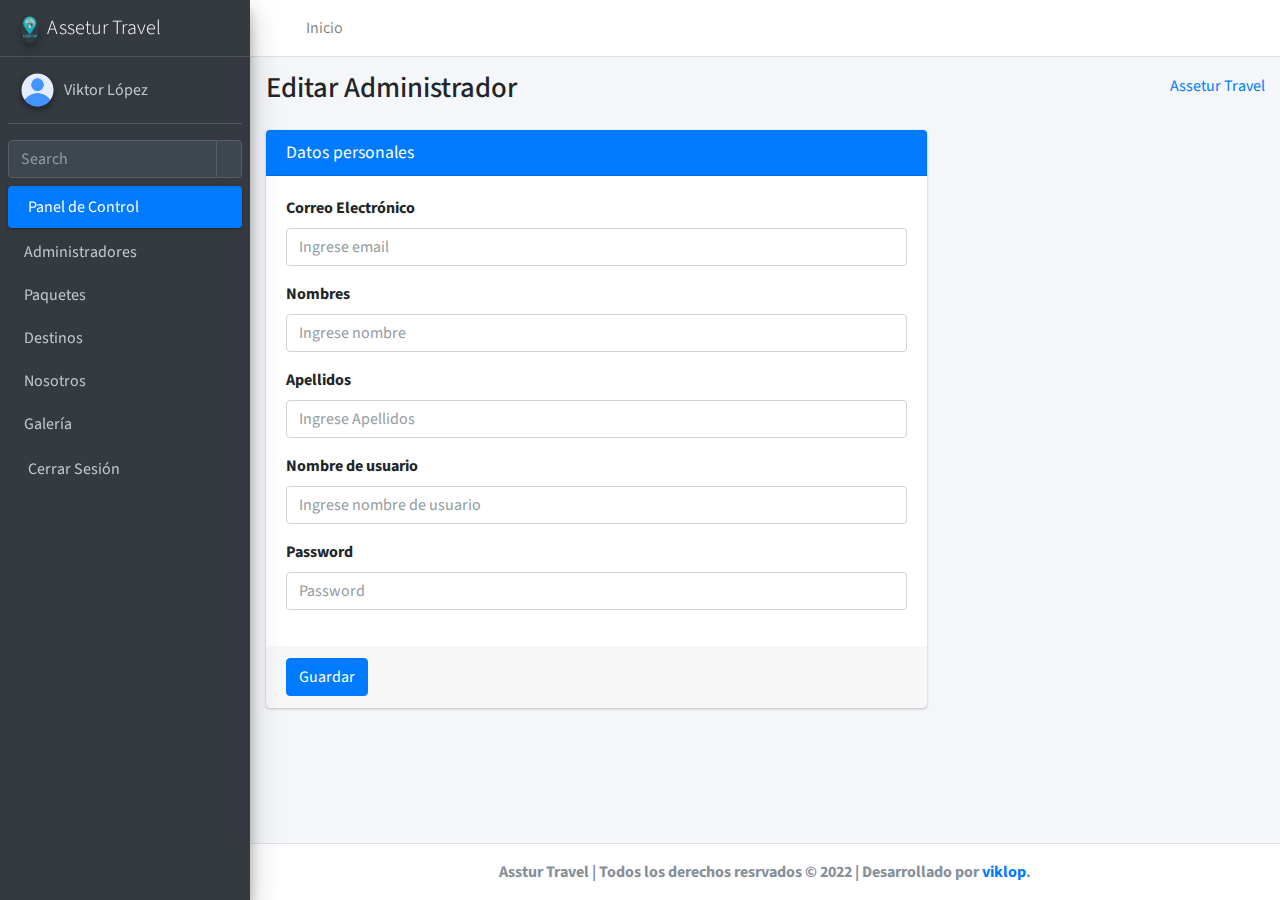
<file: admin/editar-admin.html>
<!DOCTYPE html>
<html lang="en">
<head>
  <meta charset="utf-8">
  <meta name="viewport" content="width=device-width, initial-scale=1">
  <title>Assetur Travel | Administrador</title>

  <!-- Google Font: Source Sans Pro -->
  <link rel="stylesheet" href="https://fonts.googleapis.com/css?family=Source+Sans+Pro:300,400,400i,700&display=fallback">
  <!-- Font Awesome -->
  <!-- <link rel="stylesheet" href="css/all.min.css"> -->
  <link rel="stylesheet" href="https://cdnjs.cloudflare.com/ajax/libs/font-awesome/6.1.1/css/all.min.css" integrity="sha512-KfkfwYDsLkIlwQp6LFnl8zNdLGxu9YAA1QvwINks4PhcElQSvqcyVLLD9aMhXd13uQjoXtEKNosOWaZqXgel0g==" crossorigin="anonymous" referrerpolicy="no-referrer" />
  <!-- Ionicons -->
  <link rel="stylesheet" href="https://code.ionicframework.com/ionicons/2.0.1/css/ionicons.min.css">
  <!-- Tempusdominus Bootstrap 4 -->
  <link rel="stylesheet" href="css/tempusdominus-bootstrap-4.min.css">
  
  <!-- Theme style -->
  <link rel="stylesheet" href="css/adminlte.min.css">
  <!-- overlayScrollbars -->
  <link rel="stylesheet" href="css/OverlayScrollbars.min.css">
  <!-- Daterange picker -->
  <link rel="stylesheet" href="css/daterangepicker.css">
  
</head>
<body class="hold-transition sidebar-mini layout-fixed">
<div class="wrapper">

  <!-- Preloader -->
  <!-- <div class="preloader flex-column justify-content-center align-items-center">
    <img class="animation__shake" src="dist/img/AdminLTELogo.png" alt="AdminLTELogo" height="60" width="60">
  </div> -->

  <!-- Navbar -->
  <nav class="main-header navbar navbar-expand navbar-white navbar-light">
    <!-- Left navbar links -->
    <ul class="navbar-nav">
      <li class="nav-item">
        <a class="nav-link" data-widget="pushmenu" href="#" role="button"><i class="fas fa-bars"></i></a>
      </li>
      <li class="nav-item d-none d-sm-inline-block">
        <a href="index.html" class="nav-link">Inicio</a>
      </li>
      
    </ul>

    <!-- Right navbar links -->
    <ul class="navbar-nav ml-auto">
      
      <li class="nav-item">
        <a class="nav-link" data-widget="control-sidebar" data-controlsidebar-slide="true" href="#" role="button">
          <i class="fas fa-th-large"></i>
        </a>
      </li>
    </ul>
  </nav>
  <!-- /.navbar -->

  <!-- Main Sidebar Container -->
  <aside class="main-sidebar sidebar-dark-primary elevation-4">
    <!-- Brand Logo -->
    <a href="index3.html" class="brand-link">
      <img src="img/logo.png" alt="AdminLTE Logo" class="brand-image img-circle elevation-3" style="opacity: .8">
      <span class="brand-text font-weight-light">Assetur Travel</span>
    </a>

    <!-- Sidebar -->
    <div class="sidebar">
      <!-- Sidebar user panel (optional) -->
      <div class="user-panel mt-3 pb-3 mb-3 d-flex">
        <div class="image">
          <img src="img/user.png" class="img-circle elevation-2" alt="User Image">
        </div>
        <div class="info">
          <a href="#" class="d-block">Viktor López</a>
        </div>
      </div>

      <!-- SidebarSearch Form -->
      <div class="form-inline">
        <div class="input-group" data-widget="sidebar-search">
          <input class="form-control form-control-sidebar" type="search" placeholder="Search" aria-label="Search">
          <div class="input-group-append">
            <button class="btn btn-sidebar">
              <i class="fas fa-search fa-fw"></i>
            </button>
          </div>
        </div>
      </div>

      <!-- Sidebar Menu -->
      <nav class="mt-2">
        <ul class="nav nav-pills nav-sidebar flex-column" data-widget="treeview" role="menu" data-accordion="false">
          <!-- Add icons to the links using the .nav-icon class
               with font-awesome or any other icon font library -->
          <li class="nav-item menu-open">
            <a href="#" class="nav-link active">
              <i class="nav-icon fas fa-tachometer-alt"></i>
              <p>
                Panel de Control
                <!-- <i class="right fas fa-angle-left"></i> -->
              </p>
            </a>
            
          </li>

          <!-- Usuarios -->
          <li class="nav-item">
            <a href="#" class="nav-link">
              <i class="fa-solid fa-user-check"></i>
              <p>
                Administradores
                <i class="fas fa-angle-left right"></i>
                
              </p>
            </a>
            <ul class="nav nav-treeview">
              <li class="nav-item">
                <a href="ver-admin.html" class="nav-link">
                  <i class="far fa-circle nav-icon"></i>
                  <p>Ver Administradores</p>
                </a>
              </li>
              <li class="nav-item">
                <a href="pages/layout/top-nav-sidebar.html" class="nav-link">
                  <i class="fa-solid fa-circle-plus"></i>
                  <p>Nuevo Administrador</p>
                </a>
              </li>
              
            </ul>
          </li>
          
          <!-- Paquetes -->
          <li class="nav-item">
            <a href="#" class="nav-link">
              <i class="fa-solid fa-suitcase-rolling"></i>
              <p>
                Paquetes
                <i class="fas fa-angle-left right"></i>
                
              </p>
            </a>
            <ul class="nav nav-treeview">
              <li class="nav-item">
                <a href="pages/layout/top-nav.html" class="nav-link">
                  <i class="far fa-circle nav-icon"></i>
                  <p>Ver Paquetes</p>
                </a>
              </li>
              <li class="nav-item">
                <a href="pages/layout/top-nav-sidebar.html" class="nav-link">
                  <i class="fa-solid fa-circle-plus"></i>
                  <p>Nuevo Paquete</p>
                </a>
              </li>
              
            </ul>
          </li>

          <!-- Destinos -->
          <li class="nav-item">
            <a href="#" class="nav-link">
              <i class="fa-solid fa-location-dot"></i>
              <p>
                Destinos
                <i class="fas fa-angle-left right"></i>
                
              </p>
            </a>
            <ul class="nav nav-treeview">
              <li class="nav-item">
                <a href="pages/layout/top-nav.html" class="nav-link">
                  <i class="far fa-circle nav-icon"></i>
                  <p>Ver Destinos</p>
                </a>
              </li>
              <li class="nav-item">
                <a href="pages/layout/top-nav-sidebar.html" class="nav-link">
                  <i class="fa-solid fa-circle-plus"></i>
                  <p>Nuevo Destino</p>
                </a>
              </li>
              
            </ul>
          </li>

          <!-- Nosotros -->
          <li class="nav-item">
            <a href="#" class="nav-link">
              <i class="fa-solid fa-sitemap"></i>
              <p>
                Nosotros
                <i class="fas fa-angle-left right"></i>
                
              </p>
            </a>
            <ul class="nav nav-treeview">
              <li class="nav-item">
                <a href="pages/layout/top-nav.html" class="nav-link">
                  <i class="fa-solid fa-pen-to-square"></i>
                  <p>Actualizar</p>
                </a>
              </li>
              
              
            </ul>
          </li>

          <!-- Galería -->
          <li class="nav-item">
            <a href="#" class="nav-link">
              <i class="fa-solid fa-photo-film"></i>
              <p>
                Galería
                <i class="fas fa-angle-left right"></i>
                
              </p>
            </a>
            <ul class="nav nav-treeview">
              <li class="nav-item">
                <a href="pages/layout/top-nav.html" class="nav-link">
                  <i class="far fa-circle nav-icon"></i>
                  <p>Ver Galería</p>
                </a>
              </li>
              <li class="nav-item">
                <a href="pages/layout/top-nav-sidebar.html" class="nav-link">
                  <i class="fa-solid fa-circle-plus"></i>
                  <p>Nueva Galería</p>
                </a>
              </li>
              
            </ul>
          </li>
          
          
          
          
          
          
          
         
          
          
          
          
          <li class="nav-item">
            <a href="#" class="nav-link">
              <i class="nav-icon far fa-circle text-warning"></i>
              <p>Cerrar Sesión</p>
            </a>
          </li>


        </ul>
      </nav>
      <!-- /.sidebar-menu -->
    </div>
    <!-- /.sidebar -->
  </aside>

  <!-- Content Wrapper. Contains page content -->
  <div class="content-wrapper">
    <!-- Content Header (Page header) -->
    <div class="content-header">
      <div class="container-fluid">
        <div class="row mb-2">
          <div class="col-sm-6">
            <h1 class="m-0">Editar Administrador</h1>
          </div><!-- /.col -->
          <div class="col-sm-6">
            <ol class="breadcrumb float-sm-right">
              <li class="breadcrumb-item"><a href="#">Assetur Travel</a></li>
            </ol>
          </div><!-- /.col -->
        </div><!-- /.row -->
      </div><!-- /.container-fluid -->
    </div>
    <!-- /.content-header -->

    <!-- Main content -->
    <section class="content">
      
        <div class="container-fluid">
            <div class="row">
              <!-- left column -->
              <div class="col-md-8">
                <!-- general form elements -->
                <div class="card card-primary">
                  <div class="card-header">
                    <h3 class="card-title">Datos personales</h3>
                  </div>
                  <!-- /.card-header -->
                  <!-- form start -->
                  <form>
                    <div class="card-body">

                      <div class="form-group">
                        <label for="email">Correo Electrónico</label>
                        <input type="email" class="form-control" id="email" placeholder="Ingrese email">
                      </div>

                      <div class="form-group">
                        <label for="nombre">Nombres</label>
                        <input type="text" class="form-control" id="nombre" placeholder="Ingrese nombre">
                      </div>

                      <div class="form-group">
                        <label for="apellido">Apellidos</label>
                        <input type="text" class="form-control" id="apellido" placeholder="Ingrese Apellidos">
                      </div>

                      <div class="form-group">
                        <label for="usuario">Nombre de usuario</label>
                        <input type="text" class="form-control" id="usuario" placeholder="Ingrese nombre de usuario">
                      </div>

                      <div class="form-group">
                        <label for="exampleInputPassword1">Password</label>
                        <input type="password" class="form-control" id="exampleInputPassword1" placeholder="Password">
                      </div>

                    
                    </div>
                    <!-- /.card-body -->
    
                    <div class="card-footer">
                      <button type="submit" class="btn btn-primary">Guardar</button>
                    </div>
                  </form>
                </div>
                <!-- /.card -->
    
              </div>
              
            </div>
            <!-- /.row -->
        </div><!-- /.container-fluid -->

    </section>
    <!-- /.content -->
  </div>
  <!-- /.content-wrapper -->
  <footer class="main-footer text-center">
    <strong>Asstur Travel | Todos los derechos resrvados &copy; 2022 | Desarrollado por <a href="#">viklop</a>.</strong>
  </footer>

  <!-- Control Sidebar -->
  <aside class="control-sidebar control-sidebar-dark">
    <!-- Control sidebar content goes here -->
  </aside>
  <!-- /.control-sidebar -->
</div>
<!-- ./wrapper -->

<!-- jQuery -->
<script src="js/jquery.min.js"></script>

<script src="js/jquery-ui.min.js"></script>
<!-- jQuery UI 1.11.4 -->

<script>
  $.widget.bridge('uibutton', $.ui.button)
</script>
<!-- Bootstrap 4 -->
<script src="https://cdn.jsdelivr.net/npm/bootstrap@5.2.0-beta1/dist/js/bootstrap.bundle.min.js" integrity="sha384-pprn3073KE6tl6bjs2QrFaJGz5/SUsLqktiwsUTF55Jfv3qYSDhgCecCxMW52nD2" crossorigin="anonymous"></script>
<!-- ChartJS -->
<script src="js/Chart.min.js"></script>
<!-- Sparkline -->
<script src="js/sparkline.js"></script>
<!-- JQVMap -->
<script src="js/jquery.vmap.min.js"></script>
<script src="js/jquery.vmap.usa.js"></script>
<!-- jQuery Knob Chart -->
<script src="js/jquery.knob.min.js"></script>
<!-- daterangepicker -->
<script src="js/moment.min.js"></script>

<script src="js/daterangepicker.js"></script>
<!-- Tempusdominus Bootstrap 4 -->
<script src="js/tempusdominus-bootstrap-4.min.js"></script>

<!-- Summernote -->
<script src="js/summernote-bs4.min.js"></script>
<!-- overlayScrollbars -->
<script src="js/jquery.overlayScrollbars.min.js"></script>
<!-- AdminLTE App -->
<script src="js/adminlte.min.js"></script>
<!-- AdminLTE for demo purposes -->
<script src="js/demo.js"></script>
<!-- AdminLTE dashboard demo (This is only for demo purposes) -->
<script src="js/dashboard.js"></script>
</body>
</html>
</file>
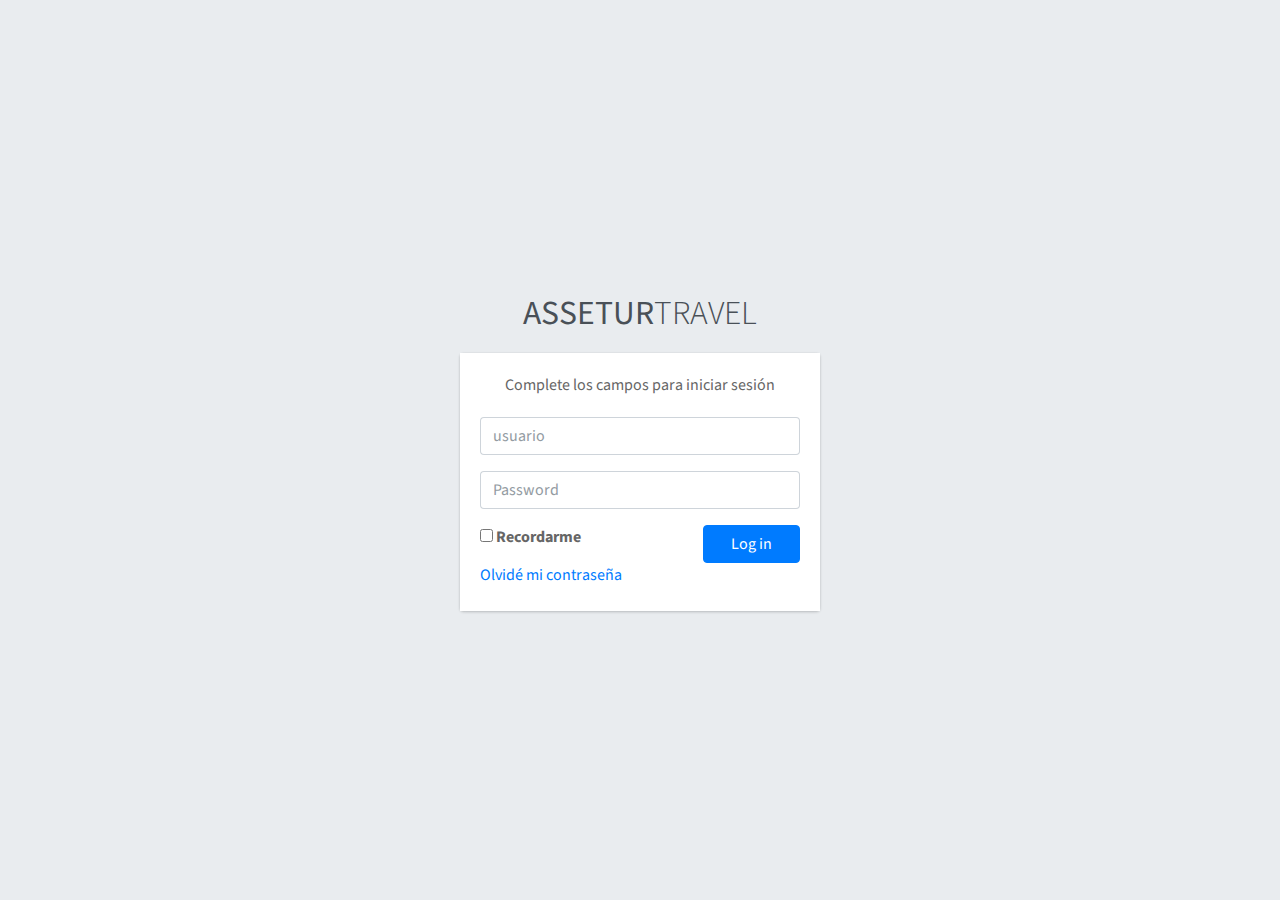
<file: admin/login.html>
<!DOCTYPE html>
<html lang="en">
<head>
  <meta charset="utf-8">
  <meta name="viewport" content="width=device-width, initial-scale=1">
  <title>AdminLTE 3 | Log in</title>

  <!-- Google Font: Source Sans Pro -->
  <link rel="stylesheet" href="https://fonts.googleapis.com/css?family=Source+Sans+Pro:300,400,400i,700&display=fallback">
  <!-- Font Awesome -->
  
  <!-- icheck bootstrap -->
  <!-- CSS only -->
  <link href="https://cdn.jsdelivr.net/npm/bootstrap@5.2.0-beta1/dist/css/bootstrap.min.css" rel="stylesheet" integrity="sha384-0evHe/X+R7YkIZDRvuzKMRqM+OrBnVFBL6DOitfPri4tjfHxaWutUpFmBp4vmVor" crossorigin="anonymous">
  <!-- Theme style -->
  <link rel="stylesheet" href="css/adminlte.min.css">

  <link rel="stylesheet" href="https://cdnjs.cloudflare.com/ajax/libs/font-awesome/6.1.1/css/all.min.css" integrity="sha512-KfkfwYDsLkIlwQp6LFnl8zNdLGxu9YAA1QvwINks4PhcElQSvqcyVLLD9aMhXd13uQjoXtEKNosOWaZqXgel0g==" crossorigin="anonymous" referrerpolicy="no-referrer" />

</head>
<body class="hold-transition login-page">
<div class="login-box">
  <div class="login-logo">
    <a href="../../index2.html"><b>ASSETUR</b>TRAVEL</a>
  </div>
  <!-- /.login-logo -->
  <div class="card">
    <div class="card-body login-card-body">
      <p class="login-box-msg">Complete los campos para iniciar sesión</p>

      <form action="../../index3.html" method="post">
        <div class="input-group mb-3">
          <input type="text" class="form-control" placeholder="usuario">
          <div class="input-group-append">
            <div class="input-group-text">
              <span class="fas fa-user"></span>
            </div>
          </div>
        </div>
        <div class="input-group mb-3">
          <input type="password" class="form-control" placeholder="Password">
          <div class="input-group-append">
            <div class="input-group-text">
              <span class="fas fa-lock"></span>
            </div>
          </div>
        </div>
        <div class="row">
          <div class="col-8">
            <div class="icheck-primary">
              <input type="checkbox" id="remember">
              <label for="remember">
                Recordarme
              </label>
            </div>
          </div>
          <!-- /.col -->
          <div class="col-4">
            <button type="submit" class="btn btn-primary btn-block">Log in</button>
          </div>
          <!-- /.col -->
        </div>
      </form>

      
      <!-- /.social-auth-links -->

      <p class="mb-1">
        <a href="forgot-password.html">Olvidé mi contraseña</a>
      </p>
    </div>
    <!-- /.login-card-body -->
  </div>
</div>
<!-- /.login-box -->

<!-- jQuery -->
<script src="https://cdnjs.cloudflare.com/ajax/libs/jquery/3.6.0/jquery.min.js" integrity="sha512-894YE6QWD5I59HgZOGReFYm4dnWc1Qt5NtvYSaNcOP+u1T9qYdvdihz0PPSiiqn/+/3e7Jo4EaG7TubfWGUrMQ==" crossorigin="anonymous" referrerpolicy="no-referrer"></script>
<!-- Bootstrap 4 -->
<!-- JavaScript Bundle with Popper -->
<script src="https://cdn.jsdelivr.net/npm/bootstrap@5.2.0-beta1/dist/js/bootstrap.bundle.min.js" integrity="sha384-pprn3073KE6tl6bjs2QrFaJGz5/SUsLqktiwsUTF55Jfv3qYSDhgCecCxMW52nD2" crossorigin="anonymous"></script>
<!-- AdminLTE App -->
<script src="js/adminlte.min.js"></script>
</body>
</html>
</file>
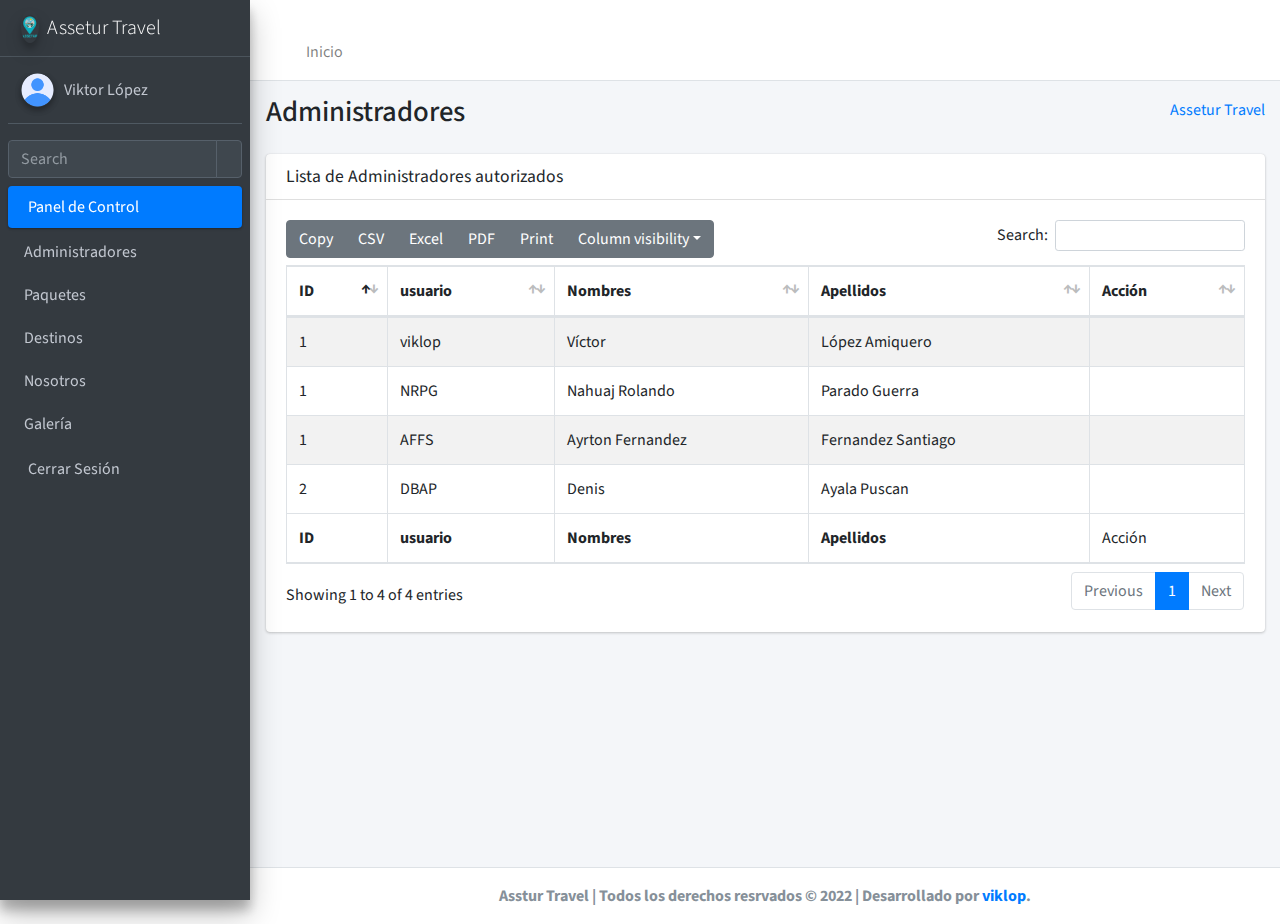
<file: admin/ver-admin.html>
<!DOCTYPE html>
<html lang="en">
<head>
  <meta charset="utf-8">
  <meta name="viewport" content="width=device-width, initial-scale=1">
  <title>Assetur Travel | Administrador</title>

  <!-- Google Font: Source Sans Pro -->
  <link rel="stylesheet" href="https://fonts.googleapis.com/css?family=Source+Sans+Pro:300,400,400i,700&display=fallback">
  <!-- Font Awesome -->
  <link rel="stylesheet" href="https://cdnjs.cloudflare.com/ajax/libs/font-awesome/6.1.1/css/all.min.css" integrity="sha512-KfkfwYDsLkIlwQp6LFnl8zNdLGxu9YAA1QvwINks4PhcElQSvqcyVLLD9aMhXd13uQjoXtEKNosOWaZqXgel0g==" crossorigin="anonymous" referrerpolicy="no-referrer" />
  
  <!-- DataTables -->
  <!-- <link rel="stylesheet" type="text/css" href="https://cdn.datatables.net/1.12.1/css/jquery.dataTables.css">
   -->
  

  <link rel="stylesheet" href="https://cdn.datatables.net/1.12.1/css/jquery.dataTables.min.css"> -->
  <link rel="stylesheet" href="css/dataTables.bootstrap4.min.css">
  <link rel="stylesheet" href="css/responsive.bootstrap4.min.css">
  <link rel="stylesheet" href="css/buttons.bootstrap4.min.css">

  <!-- Theme style -->
  <link rel="stylesheet" href="css/adminlte.min.css">
  <!-- overlayScrollbars -->
  <link rel="stylesheet" href="css/OverlayScrollbars.min.css">
  <!-- Daterange picker -->
  <link rel="stylesheet" href="css/daterangepicker.css">
  <!-- summernote -->
  <link rel="stylesheet" href="css/summernote-bs4.min.css">
</head>
<body class="hold-transition sidebar-mini layout-fixed">
<div class="wrapper">

  <!-- Preloader -->
  <!-- <div class="preloader flex-column justify-content-center align-items-center">
    <img class="animation__shake" src="dist/img/AdminLTELogo.png" alt="AdminLTELogo" height="60" width="60">
  </div> -->

  <!-- Navbar -->
  <nav class="main-header navbar navbar-expand navbar-white navbar-light">
    <!-- Left navbar links -->
    <ul class="navbar-nav">
      <li class="nav-item">
        <a class="nav-link" data-widget="pushmenu" href="#" role="button"><i class="fas fa-bars"></i></a>
      </li>
      <li class="nav-item d-none d-sm-inline-block">
        <a href="index.html" class="nav-link">Inicio</a>
      </li>
      
    </ul>

    <!-- Right navbar links -->
    <ul class="navbar-nav ml-auto">
      

      
      
      
      <li class="nav-item">
        <a class="nav-link" data-widget="control-sidebar" data-controlsidebar-slide="true" href="#" role="button">
          <i class="fas fa-th-large"></i>
        </a>
      </li>
    </ul>
  </nav>
  <!-- /.navbar -->

  <!-- Main Sidebar Container -->
  <aside class="main-sidebar sidebar-dark-primary elevation-4">
    <!-- Brand Logo -->
    <a href="index3.html" class="brand-link">
      <img src="img/logo.png" alt="AdminLTE Logo" class="brand-image img-circle elevation-3" style="opacity: .8">
      <span class="brand-text font-weight-light">Assetur Travel</span>
    </a>

    <!-- Sidebar -->
    <div class="sidebar">
      <!-- Sidebar user panel (optional) -->
      <div class="user-panel mt-3 pb-3 mb-3 d-flex">
        <div class="image">
          <img src="img/user.png" class="img-circle elevation-2" alt="User Image">
        </div>
        <div class="info">
          <a href="#" class="d-block">Viktor López</a>
        </div>
      </div>

      <!-- SidebarSearch Form -->
      <div class="form-inline">
        <div class="input-group" data-widget="sidebar-search">
          <input class="form-control form-control-sidebar" type="search" placeholder="Search" aria-label="Search">
          <div class="input-group-append">
            <button class="btn btn-sidebar">
              <i class="fas fa-search fa-fw"></i>
            </button>
          </div>
        </div>
      </div>

      <!-- Sidebar Menu -->
      <nav class="mt-2">
        <ul class="nav nav-pills nav-sidebar flex-column" data-widget="treeview" role="menu" data-accordion="false">
          <!-- Add icons to the links using the .nav-icon class
               with font-awesome or any other icon font library -->
          <li class="nav-item menu-open">
            <a href="#" class="nav-link active">
              <i class="nav-icon fas fa-tachometer-alt"></i>
              <p>
                Panel de Control
                <!-- <i class="right fas fa-angle-left"></i> -->
              </p>
            </a>
            
          </li>

          <!-- Usuarios -->
          <li class="nav-item">
            <a href="#" class="nav-link">
              <i class="fa-solid fa-user-check"></i>
              <p>
                Administradores
                <i class="fas fa-angle-left right"></i>
                
              </p>
            </a>
            <ul class="nav nav-treeview">
              <li class="nav-item">
                <a href="pages/layout/top-nav.html" class="nav-link">
                  <i class="far fa-circle nav-icon"></i>
                  <p>Ver Administradores</p>
                </a>
              </li>
              <li class="nav-item">
                <a href="pages/layout/top-nav-sidebar.html" class="nav-link">
                  <i class="fa-solid fa-circle-plus"></i>
                  <p>Nuevo Administrador</p>
                </a>
              </li>
              
            </ul>
          </li>
          
          <!-- Paquetes -->
          <li class="nav-item">
            <a href="#" class="nav-link">
              <i class="fa-solid fa-suitcase-rolling"></i>
              <p>
                Paquetes
                <i class="fas fa-angle-left right"></i>
                
              </p>
            </a>
            <ul class="nav nav-treeview">
              <li class="nav-item">
                <a href="pages/layout/top-nav.html" class="nav-link">
                  <i class="far fa-circle nav-icon"></i>
                  <p>Ver Paquetes</p>
                </a>
              </li>
              <li class="nav-item">
                <a href="pages/layout/top-nav-sidebar.html" class="nav-link">
                  <i class="fa-solid fa-circle-plus"></i>
                  <p>Nuevo Paquete</p>
                </a>
              </li>
              
            </ul>
          </li>

          <!-- Destinos -->
          <li class="nav-item">
            <a href="#" class="nav-link">
              <i class="fa-solid fa-location-dot"></i>
              <p>
                Destinos
                <i class="fas fa-angle-left right"></i>
                
              </p>
            </a>
            <ul class="nav nav-treeview">
              <li class="nav-item">
                <a href="pages/layout/top-nav.html" class="nav-link">
                  <i class="far fa-circle nav-icon"></i>
                  <p>Ver Destinos</p>
                </a>
              </li>
              <li class="nav-item">
                <a href="pages/layout/top-nav-sidebar.html" class="nav-link">
                  <i class="fa-solid fa-circle-plus"></i>
                  <p>Nuevo Destino</p>
                </a>
              </li>
              
            </ul>
          </li>

          <!-- Nosotros -->
          <li class="nav-item">
            <a href="#" class="nav-link">
              <i class="fa-solid fa-sitemap"></i>
              <p>
                Nosotros
                <i class="fas fa-angle-left right"></i>
                
              </p>
            </a>
            <ul class="nav nav-treeview">
              <li class="nav-item">
                <a href="pages/layout/top-nav.html" class="nav-link">
                  <i class="fa-solid fa-pen-to-square"></i>
                  <p>Actualizar</p>
                </a>
              </li>
              
              
            </ul>
          </li>

          <!-- Galería -->
          <li class="nav-item">
            <a href="#" class="nav-link">
              <i class="fa-solid fa-photo-film"></i>
              <p>
                Galería
                <i class="fas fa-angle-left right"></i>
                
              </p>
            </a>
            <ul class="nav nav-treeview">
              <li class="nav-item">
                <a href="pages/layout/top-nav.html" class="nav-link">
                  <i class="far fa-circle nav-icon"></i>
                  <p>Ver Galería</p>
                </a>
              </li>
              <li class="nav-item">
                <a href="pages/layout/top-nav-sidebar.html" class="nav-link">
                  <i class="fa-solid fa-circle-plus"></i>
                  <p>Nueva Galería</p>
                </a>
              </li>
              
            </ul>
          </li>
          
          
          
          
          
          
          
         
          
          
          
          
          <li class="nav-item">
            <a href="#" class="nav-link">
              <i class="nav-icon far fa-circle text-warning"></i>
              <p>Cerrar Sesión</p>
            </a>
          </li>


        </ul>
      </nav>
      <!-- /.sidebar-menu -->
    </div>
    <!-- /.sidebar -->
  </aside>

  <!-- Content Wrapper. Contains page content -->
  <div class="content-wrapper">
    <!-- Content Header (Page header) -->
    <div class="content-header">
      <div class="container-fluid">
        <div class="row mb-2">
          <div class="col-sm-6">
            <h1 class="m-0">Administradores</h1>
          </div><!-- /.col -->
          <div class="col-sm-6">
            <ol class="breadcrumb float-sm-right">
              <li class="breadcrumb-item"><a href="#">Assetur Travel</a></li>
            </ol>
          </div><!-- /.col -->
        </div><!-- /.row -->
      </div><!-- /.container-fluid -->
    </div>
    <!-- /.content-header -->

    <!-- Main content -->
    <section class="content">
      
        <!-- Tabla -->
        <div class="container-fluid">
            <div class="row">
              <div class="col-12">
    
                <div class="card">
                  <div class="card-header">
                    <h3 class="card-title">Lista de Administradores autorizados</h3>
                  </div>
                  <!-- /.card-header -->
                  <div class="card-body">
                    <table id="example1" class="table table-bordered table-striped">
                      <thead>
                      <tr>
                        <th>ID</th>
                        <th>usuario</th>
                        <th>Nombres</th>
                        <th>Apellidos</th>
                        <th>Acción</th>
                      </tr>
                      </thead>
                      <tbody>
                      <tr>
                        <td>1</td>
                        <td>viklop</td>
                        <td>Víctor</td>
                        <td>López Amiquero</td>
                        <td>
                            <a href="editar-admin.html">
                                <i class="fa-solid fa-pencil" style="color: orange;"></i>
                            </a>
                            <a href="#">
                                <i class="fa-solid fa-trash" style="color: #cf419d;"></i>
                            </a>

                        </td>
                      </tr>

                      <tr>
                        <td>2</td>
                        <td>DBAP</td>
                        <td>Denis</td>
                        <td>Ayala Puscan</td>
                        <td>
                            <a href="editar-admin.html">
                                <i class="fa-solid fa-pencil" style="color: orange;"></i>
                            </a>
                            <a href="#">
                                <i class="fa-solid fa-trash" style="color: #cf419d;"></i>
                            </a>

                        </td>
                      </tr>

                      <tr>
                        <td>1</td>
                        <td>NRPG</td>
                        <td>Nahuaj Rolando</td>
                        <td>Parado Guerra</td>
                        <td>
                            <a href="editar-admin.html">
                                <i class="fa-solid fa-pencil" style="color: orange;"></i>
                            </a>
                            <a href="#">
                                <i class="fa-solid fa-trash" style="color: #cf419d;"></i>
                            </a>
                        </td>
                      </tr>

                      <tr>
                        <td>1</td>
                        <td>AFFS</td>
                        <td>Ayrton Fernandez</td>
                        <td>Fernandez Santiago</td>
                        <td>
                            <a href="editar-admin.html">
                                <i class="fa-solid fa-pencil" style="color: orange;"></i>
                            </a>
                            <a href="#">
                                <i class="fa-solid fa-trash" style="color: #cf419d;"></i>
                            </a>

                        </td>
                      </tr>
                      
                      </tbody>
                      <tfoot>
                      <tr>
                        <th>ID</th>
                        <th>usuario</th>
                        <th>Nombres</th>
                        <th>Apellidos</th>
                        <td>Acción</td>

                      </tr>
                      </tfoot>
                    </table>
                  </div>
                  <!-- /.card-body -->
                </div>
                <!-- /.card -->
              </div>
              <!-- /.col -->
            </div>
            <!-- /.row -->
          </div>

    </section>
    <!-- /.content -->
  </div>
  <!-- /.content-wrapper -->
  <footer class="main-footer text-center">
    <strong>Asstur Travel | Todos los derechos resrvados &copy; 2022 | Desarrollado por <a href="#">viklop</a>.</strong>
  </footer>

  <!-- Control Sidebar -->
  <aside class="control-sidebar control-sidebar-dark">
    <!-- Control sidebar content goes here -->
  </aside>
  <!-- /.control-sidebar -->
</div>
<!-- ./wrapper -->

<!-- jQuery -->
<script src="js/jquery.min.js"></script>

<script src="js/jquery-ui.min.js"></script>
<!-- jQuery UI 1.11.4 -->

<script>
  $.widget.bridge('uibutton', $.ui.button)
</script>
<!-- Bootstrap 4 -->
<script src="https://cdn.jsdelivr.net/npm/bootstrap@5.2.0-beta1/dist/js/bootstrap.bundle.min.js" integrity="sha384-pprn3073KE6tl6bjs2QrFaJGz5/SUsLqktiwsUTF55Jfv3qYSDhgCecCxMW52nD2" crossorigin="anonymous"></script>

<!-- DataTables  & Plugins -->
<!-- <script type="text/javascript" charset="utf8" src="https://cdn.datatables.net/1.12.1/js/jquery.dataTables.js"></script> -->
<script src="js/jquery.dataTables.min.js"></script>
<script src="js/dataTables.bootstrap4.min.js"></script>
<script src="js/dataTables.responsive.min.js"></script>
<script src="js/responsive.bootstrap4.min.js"></script>
<script src="js/dataTables.buttons.min.js"></script>
<script src="js/buttons.bootstrap4.min.js"></script>
<script src="js/jszip.min.js"></script>
<script src="js/pdfmake.min.js"></script>
<script src="js/vfs_fonts.js"></script>
<script src="js/buttons.html5.min.js"></script>
<script src="js/buttons.print.min.js"></script>
<script src="js/buttons.colVis.min.js"></script>

<!-- ChartJS -->
<script src="js/Chart.min.js"></script>
<!-- Sparkline -->
<script src="js/sparkline.js"></script>
<!-- JQVMap -->
<script src="js/jquery.vmap.min.js"></script>
<script src="js/jquery.vmap.usa.js"></script>
<!-- jQuery Knob Chart -->
<script src="js/jquery.knob.min.js"></script>
<!-- daterangepicker -->
<script src="js/moment.min.js"></script>

<script src="js/daterangepicker.js"></script>
<!-- Tempusdominus Bootstrap 4 -->
<script src="js/tempusdominus-bootstrap-4.min.js"></script>

<!-- Summernote -->
<script src="js/summernote-bs4.min.js"></script>
<!-- overlayScrollbars -->
<script src="js/jquery.overlayScrollbars.min.js"></script>
<!-- AdminLTE App -->
<script src="js/adminlte.min.js"></script>
<!-- AdminLTE for demo purposes -->
<script src="js/demo.js"></script>
<!-- AdminLTE dashboard demo (This is only for demo purposes) -->

<script>
    $(function () {
      $("#example1").DataTable({
        "responsive": true, "lengthChange": false, "autoWidth": false,
        "buttons": ["copy", "csv", "excel", "pdf", "print", "colvis"]
      }).buttons().container().appendTo('#example1_wrapper .col-md-6:eq(0)');
      $('#example2').DataTable({
        "paging": true,
        "lengthChange": false,
        "searching": false,
        "ordering": true,
        "info": true,
        "autoWidth": false,
        "responsive": true,
      });
    });
  </script>

<script src="js/dashboard.js"></script>
</body>
</html>
</file>
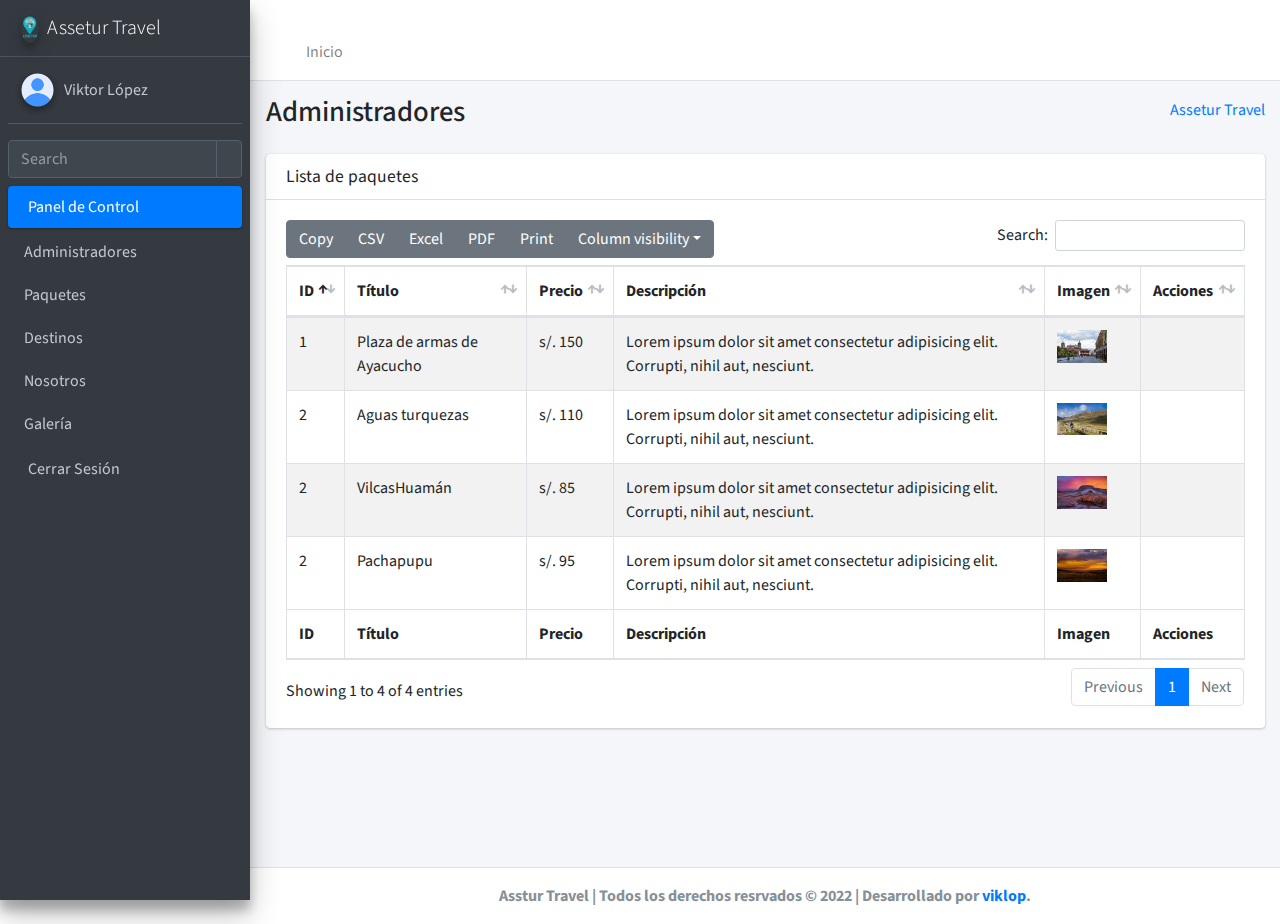
<file: admin/ver-paquetes.html>
<!DOCTYPE html>
<html lang="en">
<head>
  <meta charset="utf-8">
  <meta name="viewport" content="width=device-width, initial-scale=1">
  <title>Assetur Travel | Administrador</title>

  <!-- Google Font: Source Sans Pro -->
  <link rel="stylesheet" href="https://fonts.googleapis.com/css?family=Source+Sans+Pro:300,400,400i,700&display=fallback">
  <!-- Font Awesome -->
  <link rel="stylesheet" href="https://cdnjs.cloudflare.com/ajax/libs/font-awesome/6.1.1/css/all.min.css" integrity="sha512-KfkfwYDsLkIlwQp6LFnl8zNdLGxu9YAA1QvwINks4PhcElQSvqcyVLLD9aMhXd13uQjoXtEKNosOWaZqXgel0g==" crossorigin="anonymous" referrerpolicy="no-referrer" />
  
  <!-- DataTables -->
  <!-- <link rel="stylesheet" type="text/css" href="https://cdn.datatables.net/1.12.1/css/jquery.dataTables.css">
   -->
  

  <link rel="stylesheet" href="https://cdn.datatables.net/1.12.1/css/jquery.dataTables.min.css"> -->
  <link rel="stylesheet" href="css/dataTables.bootstrap4.min.css">
  <link rel="stylesheet" href="css/responsive.bootstrap4.min.css">
  <link rel="stylesheet" href="css/buttons.bootstrap4.min.css">

  <!-- Theme style -->
  <link rel="stylesheet" href="css/adminlte.min.css">
  <!-- overlayScrollbars -->
  <link rel="stylesheet" href="css/OverlayScrollbars.min.css">
  <!-- Daterange picker -->
  <link rel="stylesheet" href="css/daterangepicker.css">
  <!-- summernote -->
  <link rel="stylesheet" href="css/summernote-bs4.min.css">
</head>
<body class="hold-transition sidebar-mini layout-fixed">
<div class="wrapper">

  <!-- Preloader -->
  <!-- <div class="preloader flex-column justify-content-center align-items-center">
    <img class="animation__shake" src="dist/img/AdminLTELogo.png" alt="AdminLTELogo" height="60" width="60">
  </div> -->

  <!-- Navbar -->
  <nav class="main-header navbar navbar-expand navbar-white navbar-light">
    <!-- Left navbar links -->
    <ul class="navbar-nav">
      <li class="nav-item">
        <a class="nav-link" data-widget="pushmenu" href="#" role="button"><i class="fas fa-bars"></i></a>
      </li>
      <li class="nav-item d-none d-sm-inline-block">
        <a href="index.html" class="nav-link">Inicio</a>
      </li>
      
    </ul>

    <!-- Right navbar links -->
    <ul class="navbar-nav ml-auto">
      

      
      
      
      <li class="nav-item">
        <a class="nav-link" data-widget="control-sidebar" data-controlsidebar-slide="true" href="#" role="button">
          <i class="fas fa-th-large"></i>
        </a>
      </li>
    </ul>
  </nav>
  <!-- /.navbar -->

  <!-- Main Sidebar Container -->
  <aside class="main-sidebar sidebar-dark-primary elevation-4">
    <!-- Brand Logo -->
    <a href="index3.html" class="brand-link">
      <img src="img/logo.png" alt="AdminLTE Logo" class="brand-image img-circle elevation-3" style="opacity: .8">
      <span class="brand-text font-weight-light">Assetur Travel</span>
    </a>

    <!-- Sidebar -->
    <div class="sidebar">
      <!-- Sidebar user panel (optional) -->
      <div class="user-panel mt-3 pb-3 mb-3 d-flex">
        <div class="image">
          <img src="img/user.png" class="img-circle elevation-2" alt="User Image">
        </div>
        <div class="info">
          <a href="#" class="d-block">Viktor López</a>
        </div>
      </div>

      <!-- SidebarSearch Form -->
      <div class="form-inline">
        <div class="input-group" data-widget="sidebar-search">
          <input class="form-control form-control-sidebar" type="search" placeholder="Search" aria-label="Search">
          <div class="input-group-append">
            <button class="btn btn-sidebar">
              <i class="fas fa-search fa-fw"></i>
            </button>
          </div>
        </div>
      </div>

      <!-- Sidebar Menu -->
      <nav class="mt-2">
        <ul class="nav nav-pills nav-sidebar flex-column" data-widget="treeview" role="menu" data-accordion="false">
          <!-- Add icons to the links using the .nav-icon class
               with font-awesome or any other icon font library -->
          <li class="nav-item menu-open">
            <a href="#" class="nav-link active">
              <i class="nav-icon fas fa-tachometer-alt"></i>
              <p>
                Panel de Control
                <!-- <i class="right fas fa-angle-left"></i> -->
              </p>
            </a>
            
          </li>

          <!-- Usuarios -->
          <li class="nav-item">
            <a href="#" class="nav-link">
              <i class="fa-solid fa-user-check"></i>
              <p>
                Administradores
                <i class="fas fa-angle-left right"></i>
                
              </p>
            </a>
            <ul class="nav nav-treeview">
              <li class="nav-item">
                <a href="pages/layout/top-nav.html" class="nav-link">
                  <i class="far fa-circle nav-icon"></i>
                  <p>Ver Administradores</p>
                </a>
              </li>
              <li class="nav-item">
                <a href="pages/layout/top-nav-sidebar.html" class="nav-link">
                  <i class="fa-solid fa-circle-plus"></i>
                  <p>Nuevo Administrador</p>
                </a>
              </li>
              
            </ul>
          </li>
          
          <!-- Paquetes -->
          <li class="nav-item">
            <a href="#" class="nav-link">
              <i class="fa-solid fa-suitcase-rolling"></i>
              <p>
                Paquetes
                <i class="fas fa-angle-left right"></i>
                
              </p>
            </a>
            <ul class="nav nav-treeview">
              <li class="nav-item">
                <a href="pages/layout/top-nav.html" class="nav-link">
                  <i class="far fa-circle nav-icon"></i>
                  <p>Ver Paquetes</p>
                </a>
              </li>
              <li class="nav-item">
                <a href="pages/layout/top-nav-sidebar.html" class="nav-link">
                  <i class="fa-solid fa-circle-plus"></i>
                  <p>Nuevo Paquete</p>
                </a>
              </li>
              
            </ul>
          </li>

          <!-- Destinos -->
          <li class="nav-item">
            <a href="#" class="nav-link">
              <i class="fa-solid fa-location-dot"></i>
              <p>
                Destinos
                <i class="fas fa-angle-left right"></i>
                
              </p>
            </a>
            <ul class="nav nav-treeview">
              <li class="nav-item">
                <a href="pages/layout/top-nav.html" class="nav-link">
                  <i class="far fa-circle nav-icon"></i>
                  <p>Ver Destinos</p>
                </a>
              </li>
              <li class="nav-item">
                <a href="pages/layout/top-nav-sidebar.html" class="nav-link">
                  <i class="fa-solid fa-circle-plus"></i>
                  <p>Nuevo Destino</p>
                </a>
              </li>
              
            </ul>
          </li>

          <!-- Nosotros -->
          <li class="nav-item">
            <a href="#" class="nav-link">
              <i class="fa-solid fa-sitemap"></i>
              <p>
                Nosotros
                <i class="fas fa-angle-left right"></i>
                
              </p>
            </a>
            <ul class="nav nav-treeview">
              <li class="nav-item">
                <a href="pages/layout/top-nav.html" class="nav-link">
                  <i class="fa-solid fa-pen-to-square"></i>
                  <p>Actualizar</p>
                </a>
              </li>
              
              
            </ul>
          </li>

          <!-- Galería -->
          <li class="nav-item">
            <a href="#" class="nav-link">
              <i class="fa-solid fa-photo-film"></i>
              <p>
                Galería
                <i class="fas fa-angle-left right"></i>
                
              </p>
            </a>
            <ul class="nav nav-treeview">
              <li class="nav-item">
                <a href="pages/layout/top-nav.html" class="nav-link">
                  <i class="far fa-circle nav-icon"></i>
                  <p>Ver Galería</p>
                </a>
              </li>
              <li class="nav-item">
                <a href="pages/layout/top-nav-sidebar.html" class="nav-link">
                  <i class="fa-solid fa-circle-plus"></i>
                  <p>Nueva Galería</p>
                </a>
              </li>
              
            </ul>
          </li>
          
          
          
          
          
          
          
         
          
          
          
          
          <li class="nav-item">
            <a href="#" class="nav-link">
              <i class="nav-icon far fa-circle text-warning"></i>
              <p>Cerrar Sesión</p>
            </a>
          </li>


        </ul>
      </nav>
      <!-- /.sidebar-menu -->
    </div>
    <!-- /.sidebar -->
  </aside>

  <!-- Content Wrapper. Contains page content -->
  <div class="content-wrapper">
    <!-- Content Header (Page header) -->
    <div class="content-header">
      <div class="container-fluid">
        <div class="row mb-2">
          <div class="col-sm-6">
            <h1 class="m-0">Administradores</h1>
          </div><!-- /.col -->
          <div class="col-sm-6">
            <ol class="breadcrumb float-sm-right">
              <li class="breadcrumb-item"><a href="#">Assetur Travel</a></li>
            </ol>
          </div><!-- /.col -->
        </div><!-- /.row -->
      </div><!-- /.container-fluid -->
    </div>
    <!-- /.content-header -->

    <!-- Main content -->
    <section class="content">
      
        <!-- Tabla -->
        <div class="container-fluid">
            <div class="row">
              <div class="col-12">
    
                <div class="card">
                  <div class="card-header">
                    <h3 class="card-title">Lista de paquetes</h3>
                  </div>
                  <!-- /.card-header -->
                  <div class="card-body">
                    <table id="example1" class="table table-bordered table-striped">
                      <thead>
                      <tr>
                        <th>ID</th>
                        <th>Título</th>
                        <th>Precio</th>
                        <th>Descripción</th>
                        <th>Imagen</th>
                        <th>Acciones</th>
                      </tr>
                      </thead>
                      <tbody>
                        <tr>
                            <td>1</td>
                            <td>Plaza de armas de Ayacucho</td>
                            <td>s/. 150</td>
                            <td>Lorem ipsum dolor sit amet consectetur adipisicing elit. Corrupti, nihil aut, nesciunt.</td>
                            <td><img src="img/imagen1.jpg" style="max-width: 50px;" alt=""></td>

                            <td>
                                <a href="editar-admin.html">
                                    <i class="fa-solid fa-pencil" style="color: orange;"></i>
                                </a>
                                <a href="#">
                                    <i class="fa-solid fa-trash" style="color: #cf419d;"></i>
                                </a>

                            </td>
                        </tr>

                        <tr>
                            <td>2</td>
                            <td>Aguas turquezas</td>
                            <td>s/. 110</td>
                            <td>Lorem ipsum dolor sit amet consectetur adipisicing elit. Corrupti, nihil aut, nesciunt.</td>
                            <td><img src="img/imagen2.jpg" style="max-width: 50px;" alt=""></td>

                            <td>
                                <a href="editar-admin.html">
                                    <i class="fa-solid fa-pencil" style="color: orange;"></i>
                                </a>
                                <a href="#">
                                    <i class="fa-solid fa-trash" style="color: #cf419d;"></i>
                                </a>

                            </td>
                        </tr>

                        <tr>
                            <td>2</td>
                            <td>VilcasHuamán</td>
                            <td>s/. 85</td>
                            <td>Lorem ipsum dolor sit amet consectetur adipisicing elit. Corrupti, nihil aut, nesciunt.</td>
                            <td><img src="img/imagen3.jpg" style="max-width: 50px;" alt=""></td>

                            <td>
                                <a href="editar-admin.html">
                                    <i class="fa-solid fa-pencil" style="color: orange;"></i>
                                </a>
                                <a href="#">
                                    <i class="fa-solid fa-trash" style="color: #cf419d;"></i>
                                </a>

                            </td>
                        </tr>

                        <tr>
                            <td>2</td>
                            <td>Pachapupu</td>
                            <td>s/. 95</td>
                            <td>Lorem ipsum dolor sit amet consectetur adipisicing elit. Corrupti, nihil aut, nesciunt.</td>
                            <td><img src="img/imagen4.jpg" style="max-width: 50px;" alt=""></td>

                            <td>
                                <a href="editar-admin.html">
                                    <i class="fa-solid fa-pencil" style="color: orange;"></i>
                                </a>
                                <a href="#">
                                    <i class="fa-solid fa-trash" style="color: #cf419d;"></i>
                                </a>

                            </td>
                        </tr>
                      
                      </tbody>
                      <tfoot>
                      <tr>
                        <th>ID</th>
                        <th>Título</th>
                        <th>Precio</th>
                        <th>Descripción</th>
                        <th>Imagen</th>
                        <th>Acciones</th>

                      </tr>
                      </tfoot>
                    </table>
                  </div>
                  <!-- /.card-body -->
                </div>
                <!-- /.card -->
              </div>
              <!-- /.col -->
            </div>
            <!-- /.row -->
          </div>

    </section>
    <!-- /.content -->
  </div>
  <!-- /.content-wrapper -->
  <footer class="main-footer text-center">
    <strong>Asstur Travel | Todos los derechos resrvados &copy; 2022 | Desarrollado por <a href="#">viklop</a>.</strong>
  </footer>

  <!-- Control Sidebar -->
  <aside class="control-sidebar control-sidebar-dark">
    <!-- Control sidebar content goes here -->
  </aside>
  <!-- /.control-sidebar -->
</div>
<!-- ./wrapper -->

<!-- jQuery -->
<script src="js/jquery.min.js"></script>

<script src="js/jquery-ui.min.js"></script>
<!-- jQuery UI 1.11.4 -->

<script>
  $.widget.bridge('uibutton', $.ui.button)
</script>
<!-- Bootstrap 4 -->
<script src="https://cdn.jsdelivr.net/npm/bootstrap@5.2.0-beta1/dist/js/bootstrap.bundle.min.js" integrity="sha384-pprn3073KE6tl6bjs2QrFaJGz5/SUsLqktiwsUTF55Jfv3qYSDhgCecCxMW52nD2" crossorigin="anonymous"></script>

<!-- DataTables  & Plugins -->
<!-- <script type="text/javascript" charset="utf8" src="https://cdn.datatables.net/1.12.1/js/jquery.dataTables.js"></script> -->
<script src="js/jquery.dataTables.min.js"></script>
<script src="js/dataTables.bootstrap4.min.js"></script>
<script src="js/dataTables.responsive.min.js"></script>
<script src="js/responsive.bootstrap4.min.js"></script>
<script src="js/dataTables.buttons.min.js"></script>
<script src="js/buttons.bootstrap4.min.js"></script>
<script src="js/jszip.min.js"></script>
<script src="js/pdfmake.min.js"></script>
<script src="js/vfs_fonts.js"></script>
<script src="js/buttons.html5.min.js"></script>
<script src="js/buttons.print.min.js"></script>
<script src="js/buttons.colVis.min.js"></script>

<!-- ChartJS -->
<script src="js/Chart.min.js"></script>
<!-- Sparkline -->
<script src="js/sparkline.js"></script>
<!-- JQVMap -->
<script src="js/jquery.vmap.min.js"></script>
<script src="js/jquery.vmap.usa.js"></script>
<!-- jQuery Knob Chart -->
<script src="js/jquery.knob.min.js"></script>
<!-- daterangepicker -->
<script src="js/moment.min.js"></script>

<script src="js/daterangepicker.js"></script>
<!-- Tempusdominus Bootstrap 4 -->
<script src="js/tempusdominus-bootstrap-4.min.js"></script>

<!-- Summernote -->
<script src="js/summernote-bs4.min.js"></script>
<!-- overlayScrollbars -->
<script src="js/jquery.overlayScrollbars.min.js"></script>
<!-- AdminLTE App -->
<script src="js/adminlte.min.js"></script>
<!-- AdminLTE for demo purposes -->
<script src="js/demo.js"></script>
<!-- AdminLTE dashboard demo (This is only for demo purposes) -->

<script>
    $(function () {
      $("#example1").DataTable({
        "responsive": true, "lengthChange": false, "autoWidth": false,
        "buttons": ["copy", "csv", "excel", "pdf", "print", "colvis"]
      }).buttons().container().appendTo('#example1_wrapper .col-md-6:eq(0)');
      $('#example2').DataTable({
        "paging": true,
        "lengthChange": false,
        "searching": false,
        "ordering": true,
        "info": true,
        "autoWidth": false,
        "responsive": true,
      });
    });
  </script>

<script src="js/dashboard.js"></script>
</body>
</html>
</file>
<file: admin/css/daterangepicker.css>
.daterangepicker {
  position: absolute;
  color: inherit;
  background-color: #fff;
  border-radius: 4px;
  border: 1px solid #ddd;
  width: 278px;
  max-width: none;
  padding: 0;
  margin-top: 7px;
  top: 100px;
  left: 20px;
  z-index: 3001;
  display: none;
  font-family: arial;
  font-size: 15px;
  line-height: 1em;
}

.daterangepicker:before, .daterangepicker:after {
  position: absolute;
  display: inline-block;
  border-bottom-color: rgba(0, 0, 0, 0.2);
  content: '';
}

.daterangepicker:before {
  top: -7px;
  border-right: 7px solid transparent;
  border-left: 7px solid transparent;
  border-bottom: 7px solid #ccc;
}

.daterangepicker:after {
  top: -6px;
  border-right: 6px solid transparent;
  border-bottom: 6px solid #fff;
  border-left: 6px solid transparent;
}

.daterangepicker.opensleft:before {
  right: 9px;
}

.daterangepicker.opensleft:after {
  right: 10px;
}

.daterangepicker.openscenter:before {
  left: 0;
  right: 0;
  width: 0;
  margin-left: auto;
  margin-right: auto;
}

.daterangepicker.openscenter:after {
  left: 0;
  right: 0;
  width: 0;
  margin-left: auto;
  margin-right: auto;
}

.daterangepicker.opensright:before {
  left: 9px;
}

.daterangepicker.opensright:after {
  left: 10px;
}

.daterangepicker.drop-up {
  margin-top: -7px;
}

.daterangepicker.drop-up:before {
  top: initial;
  bottom: -7px;
  border-bottom: initial;
  border-top: 7px solid #ccc;
}

.daterangepicker.drop-up:after {
  top: initial;
  bottom: -6px;
  border-bottom: initial;
  border-top: 6px solid #fff;
}

.daterangepicker.single .daterangepicker .ranges, .daterangepicker.single .drp-calendar {
  float: none;
}

.daterangepicker.single .drp-selected {
  display: none;
}

.daterangepicker.show-calendar .drp-calendar {
  display: block;
}

.daterangepicker.show-calendar .drp-buttons {
  display: block;
}

.daterangepicker.auto-apply .drp-buttons {
  display: none;
}

.daterangepicker .drp-calendar {
  display: none;
  max-width: 270px;
}

.daterangepicker .drp-calendar.left {
  padding: 8px 0 8px 8px;
}

.daterangepicker .drp-calendar.right {
  padding: 8px;
}

.daterangepicker .drp-calendar.single .calendar-table {
  border: none;
}

.daterangepicker .calendar-table .next span, .daterangepicker .calendar-table .prev span {
  color: #fff;
  border: solid black;
  border-width: 0 2px 2px 0;
  border-radius: 0;
  display: inline-block;
  padding: 3px;
}

.daterangepicker .calendar-table .next span {
  transform: rotate(-45deg);
  -webkit-transform: rotate(-45deg);
}

.daterangepicker .calendar-table .prev span {
  transform: rotate(135deg);
  -webkit-transform: rotate(135deg);
}

.daterangepicker .calendar-table th, .daterangepicker .calendar-table td {
  white-space: nowrap;
  text-align: center;
  vertical-align: middle;
  min-width: 32px;
  width: 32px;
  height: 24px;
  line-height: 24px;
  font-size: 12px;
  border-radius: 4px;
  border: 1px solid transparent;
  white-space: nowrap;
  cursor: pointer;
}

.daterangepicker .calendar-table {
  border: 1px solid #fff;
  border-radius: 4px;
  background-color: #fff;
}

.daterangepicker .calendar-table table {
  width: 100%;
  margin: 0;
  border-spacing: 0;
  border-collapse: collapse;
}

.daterangepicker td.available:hover, .daterangepicker th.available:hover {
  background-color: #eee;
  border-color: transparent;
  color: inherit;
}

.daterangepicker td.week, .daterangepicker th.week {
  font-size: 80%;
  color: #ccc;
}

.daterangepicker td.off, .daterangepicker td.off.in-range, .daterangepicker td.off.start-date, .daterangepicker td.off.end-date {
  background-color: #fff;
  border-color: transparent;
  color: #999;
}

.daterangepicker td.in-range {
  background-color: #ebf4f8;
  border-color: transparent;
  color: #000;
  border-radius: 0;
}

.daterangepicker td.start-date {
  border-radius: 4px 0 0 4px;
}

.daterangepicker td.end-date {
  border-radius: 0 4px 4px 0;
}

.daterangepicker td.start-date.end-date {
  border-radius: 4px;
}

.daterangepicker td.active, .daterangepicker td.active:hover {
  background-color: #357ebd;
  border-color: transparent;
  color: #fff;
}

.daterangepicker th.month {
  width: auto;
}

.daterangepicker td.disabled, .daterangepicker option.disabled {
  color: #999;
  cursor: not-allowed;
  text-decoration: line-through;
}

.daterangepicker select.monthselect, .daterangepicker select.yearselect {
  font-size: 12px;
  padding: 1px;
  height: auto;
  margin: 0;
  cursor: default;
}

.daterangepicker select.monthselect {
  margin-right: 2%;
  width: 56%;
}

.daterangepicker select.yearselect {
  width: 40%;
}

.daterangepicker select.hourselect, .daterangepicker select.minuteselect, .daterangepicker select.secondselect, .daterangepicker select.ampmselect {
  width: 50px;
  margin: 0 auto;
  background: #eee;
  border: 1px solid #eee;
  padding: 2px;
  outline: 0;
  font-size: 12px;
}

.daterangepicker .calendar-time {
  text-align: center;
  margin: 4px auto 0 auto;
  line-height: 30px;
  position: relative;
}

.daterangepicker .calendar-time select.disabled {
  color: #ccc;
  cursor: not-allowed;
}

.daterangepicker .drp-buttons {
  clear: both;
  text-align: right;
  padding: 8px;
  border-top: 1px solid #ddd;
  display: none;
  line-height: 12px;
  vertical-align: middle;
}

.daterangepicker .drp-selected {
  display: inline-block;
  font-size: 12px;
  padding-right: 8px;
}

.daterangepicker .drp-buttons .btn {
  margin-left: 8px;
  font-size: 12px;
  font-weight: bold;
  padding: 4px 8px;
}

.daterangepicker.show-ranges.single.rtl .drp-calendar.left {
  border-right: 1px solid #ddd;
}

.daterangepicker.show-ranges.single.ltr .drp-calendar.left {
  border-left: 1px solid #ddd;
}

.daterangepicker.show-ranges.rtl .drp-calendar.right {
  border-right: 1px solid #ddd;
}

.daterangepicker.show-ranges.ltr .drp-calendar.left {
  border-left: 1px solid #ddd;
}

.daterangepicker .ranges {
  float: none;
  text-align: left;
  margin: 0;
}

.daterangepicker.show-calendar .ranges {
  margin-top: 8px;
}

.daterangepicker .ranges ul {
  list-style: none;
  margin: 0 auto;
  padding: 0;
  width: 100%;
}

.daterangepicker .ranges li {
  font-size: 12px;
  padding: 8px 12px;
  cursor: pointer;
}

.daterangepicker .ranges li:hover {
  background-color: #eee;
}

.daterangepicker .ranges li.active {
  background-color: #08c;
  color: #fff;
}

/*  Larger Screen Styling */
@media (min-width: 564px) {
  .daterangepicker {
    width: auto;
  }

  .daterangepicker .ranges ul {
    width: 140px;
  }

  .daterangepicker.single .ranges ul {
    width: 100%;
  }

  .daterangepicker.single .drp-calendar.left {
    clear: none;
  }

  .daterangepicker.single .ranges, .daterangepicker.single .drp-calendar {
    float: left;
  }

  .daterangepicker {
    direction: ltr;
    text-align: left;
  }

  .daterangepicker .drp-calendar.left {
    clear: left;
    margin-right: 0;
  }

  .daterangepicker .drp-calendar.left .calendar-table {
    border-right: none;
    border-top-right-radius: 0;
    border-bottom-right-radius: 0;
  }

  .daterangepicker .drp-calendar.right {
    margin-left: 0;
  }

  .daterangepicker .drp-calendar.right .calendar-table {
    border-left: none;
    border-top-left-radius: 0;
    border-bottom-left-radius: 0;
  }

  .daterangepicker .drp-calendar.left .calendar-table {
    padding-right: 8px;
  }

  .daterangepicker .ranges, .daterangepicker .drp-calendar {
    float: left;
  }
}

@media (min-width: 730px) {
  .daterangepicker .ranges {
    width: auto;
  }

  .daterangepicker .ranges {
    float: left;
  }

  .daterangepicker.rtl .ranges {
    float: right;
  }

  .daterangepicker .drp-calendar.left {
    clear: none !important;
  }
}
</file>
<file: css/estilos-crear-paquetes.css>
* {
    margin: 0;
    padding: 0;
    box-sizing: border-box;
}

body {
    background-image: url('../img/formulario_Paq.jpg');
}

h1 {
    color: rgb(244, 245, 244);
    padding: 50px;
    text-align: center;
}

.form-register {
    width: 400px;
    background: #24303c;
    padding: 30px;
    margin: auto;
    margin-top: 0px;
    border-radius: 4px;
    font-family: 'calibri';
    color: white;
    box-shadow: 7px 13px 37px #000;
}

.form-register h4 {
    font-size: 22px;
    margin-bottom: 20px;
}

.controls {
    width: 100%;
    background: #24303c;
    padding: 10px;
    border-radius: 4px;
    margin-bottom: 16px;
    border: 1px solid #1f53c5;
    font-family: 'calibri';
    font-size: 18px;
    color: white;
}

.form-register p {
    height: 40px;
    text-align: center;
    font-size: 18px;
    line-height: 40px;
}

.form-register a {
    color: white;
    text-decoration: none;
}

.form-register a:hover {
    color: white;
    text-decoration: underline;
}

.form-register .botons {
    width: 100%;
    background: #1f53c5;
    border-radius: 10px;
    padding: 12px;
    color: white;
    margin: 16px 0;
    font-size: 16px;
}
.form-register .botonsAtras {
    width: 100%;
    background: #c51f43;
    border-radius: 10px;
    padding: 12px;
    color: white;
    margin: 16px 0;
    font-size: 16px;
    
}
</file>
<file: css/estilos-reserva.css>
* {
    margin: 0;
    padding: 0;
    box-sizing: border-box;
}
body{
    background-image: url(../img/fondo-reserva.png);
}
.form-register {
    width: 900px;
    background: #0b4782;
    padding: 30px;
    margin: auto;
    margin-top: 100px;
    border-radius: 4px;
    font-family: 'calibri';
    color: white;
    box-shadow: 7px 13px 37px #000;
    margin: auto;

}

.botons{
    background-color: #1f53c5;
    border: none;
    padding: 12px;
    color:white;
    margin: 16px 0;
    font-size: 16px;
    margin-right: auto;
    margin-left: auto;
    text-align: center;
    
}
.boton1{
    text-align: center;
}

.form-register h4 {
    font-size:  22px;
    margin-bottom: 20px;
}
.form-register p {
    height:  40px;
    text-align: center;
    font-size: 18 px;
    line-height: 40px;
}


.form-register a :hover{
    color: white;
    text-decoration: underline;

}

.controls {
    width: 100%;
    background: #f5f6f7;
    padding: 10px;
    border-radius: 4px;
    margin-bottom: 16px;
    border: 1px solid #1f53c5;
    font-family: 'calibri';
    font-size: 18px;
    text-align: center;  
}

.columnas{
    display: flex;
}

.columna-derecha{
    width: 400px;
    margin-right: 20px;

}
.columna-izquierda{
    width: 400px;
}
.columna-izquierda input:last-child{
    height: 200px;
    border-radius: 20px;

}
.terminos-condiciones{
    text-align:center;
}
</file>
<file: css/estilos-resumen-reserva.css>
* {
    margin: 0;
    padding: 0;
    box-sizing: border-box;
}


/* .Resumen-Reserva{
    margin: 16px    ;
    text-align: center;  
} */
/* .circulo{
    width: 35px;
    height: 35px;
    background-color:rgb(58, 241, 116);
    border-radius: 100%;

    
} */
/* .uno{
    text-align: center;
    color: white;
    padding-top: 20%;

} */
.header{
    /* background-color: aquamarine; */
    max-width: 1200px;
    /* position: relative; */
    margin: 0 auto;
    /* border: 1px solid black; */
    /* background-color: aquamarine; */
    border-bottom: 2px solid black;
    margin-bottom: 50px;
}
.total-pagar{
    margin-top: 10px;
    padding: 10px;
    border:1px solid greenyellow ;
    max-width: 200px;
    /* position :absolute; */
    right: 50px;
    margin-bottom: 50px;
}
.total-pagar span{
    color: rgb(12, 159, 68);
    font-weight:bold;
}
/* .circulo::after{
    content: "";

    border-left: 1px solid black;
} */
h3{
    margin-top: 50px;
    text-align: center;
}

.btn-atras{
padding: 10px;
text-align: center;
background-color: rgb(198, 63, 63);
max-width: 100px;
margin-top: 20px;
border-radius: 5px;
margin: 10px;
display: inline;


}
.btn-atras a{
    text-decoration: none;
    color: white;
   
}
.tabla{
    margin:0 auto;
    max-width: 1200px;
   
}
thead{
    background-color: rgb(216, 18, 61);
    border-bottom: solid 2px rgb(216, 18, 61);
    color:white;
}
    /* tr:nth-child(even){
        background-color: rgb(207, 213, 215);
    } */
tr:hover td{
    background-color:cadetblue;
    color:white;
}
/* .espacio{
    background-color: aquamarine;
    
} */
th, td{
    border: solid 1px rgb(216, 18, 61);
    padding: 20px;
    width: 400px;
}

table{
    text-align: left;
    /* background-color: rgb(197, 41, 200); */
    border-collapse: collapse;    
}
.btn-siguiente{
    padding: 5px;
    text-align: center;
    background-color: rgb(43, 147, 107);
    max-width: 100px;
    margin-top: 20px;
    border-radius: 5px;
    margin: 10px;
    display: inline;
    
    
}
.btn-siguiente a{
    text-decoration: none;
    color: white;
    
}
.absoluto{
    position: absolute;
    right: 20px;
    
}
.nahuad{
    /* display: flex; */
    position: relative;
    margin-top: 40px;
}
</file>
<file: admin/css/jqvmap.min.css>
.jqvmap-label,.jqvmap-pin{pointer-events:none}.jqvmap-label{position:absolute;display:none;-webkit-border-radius:3px;-moz-border-radius:3px;border-radius:3px;background:#292929;color:#fff;font-family:sans-serif,Verdana;font-size:smaller;padding:3px}.jqvmap-zoomin,.jqvmap-zoomout{position:absolute;left:10px;-webkit-border-radius:3px;-moz-border-radius:3px;border-radius:3px;background:#000;padding:3px;color:#fff;width:10px;height:10px;cursor:pointer;line-height:10px;text-align:center}.jqvmap-zoomin{top:10px}.jqvmap-zoomout{top:30px}.jqvmap-region{cursor:pointer}.jqvmap-ajax_response{width:100%;height:500px}
</file>
<file: admin/css/OverlayScrollbars.min.css>
/*!
 * OverlayScrollbars
 * https://github.com/KingSora/OverlayScrollbars
 *
 * Version: 1.13.0
 *
 * Copyright KingSora | Rene Haas.
 * https://github.com/KingSora
 *
 * Released under the MIT license.
 * Date: 02.08.2020
 */
html.os-html,html.os-html>.os-host{display:block;overflow:hidden;box-sizing:border-box;height:100%!important;width:100%!important;min-width:100%!important;min-height:100%!important;margin:0!important;position:absolute!important}html.os-html>.os-host>.os-padding{position:absolute}body.os-dragging,body.os-dragging *{cursor:default}.os-host,.os-host-textarea{position:relative;overflow:visible!important;-webkit-box-orient:vertical;-webkit-box-direction:normal;-ms-flex-direction:column;flex-direction:column;-ms-flex-wrap:nowrap;flex-wrap:nowrap;-webkit-box-pack:start;-ms-flex-pack:start;justify-content:flex-start;-ms-flex-line-pack:start;align-content:flex-start;-webkit-box-align:start;-ms-flex-align:start;-ms-grid-row-align:flex-start;align-items:flex-start}.os-host-flexbox{overflow:hidden!important;display:-webkit-box;display:-ms-flexbox;display:flex}.os-host-flexbox>.os-size-auto-observer{height:inherit!important}.os-host-flexbox>.os-content-glue{-webkit-box-flex:1;-ms-flex-positive:1;flex-grow:1;-ms-flex-negative:0;flex-shrink:0}.os-host-flexbox>.os-size-auto-observer,.os-host-flexbox>.os-content-glue{min-height:0;min-width:0;-webkit-box-flex:0;-ms-flex-positive:0;flex-grow:0;-ms-flex-negative:1;flex-shrink:1;-ms-flex-preferred-size:auto;flex-basis:auto}#os-dummy-scrollbar-size{position:fixed;opacity:0;-ms-filter:'progid:DXImageTransform.Microsoft.Alpha(Opacity=0)';visibility:hidden;overflow:scroll;height:500px;width:500px}#os-dummy-scrollbar-size>div{width:200%;height:200%;margin:10px 0}#os-dummy-scrollbar-size:before,#os-dummy-scrollbar-size:after,.os-content:before,.os-content:after{content:'';display:table;width:.01px;height:.01px;line-height:0;font-size:0;flex-grow:0;flex-shrink:0;visibility:hidden}#os-dummy-scrollbar-size,.os-viewport{-ms-overflow-style:scrollbar!important}.os-viewport-native-scrollbars-invisible#os-dummy-scrollbar-size,.os-viewport-native-scrollbars-invisible.os-viewport{scrollbar-width:none!important}.os-viewport-native-scrollbars-invisible#os-dummy-scrollbar-size::-webkit-scrollbar,.os-viewport-native-scrollbars-invisible.os-viewport::-webkit-scrollbar,.os-viewport-native-scrollbars-invisible#os-dummy-scrollbar-size::-webkit-scrollbar-corner,.os-viewport-native-scrollbars-invisible.os-viewport::-webkit-scrollbar-corner{display:none!important;width:0!important;height:0!important;visibility:hidden!important;background:0 0!important}.os-content-glue{box-sizing:inherit;max-height:100%;max-width:100%;width:100%;pointer-events:none}.os-padding{box-sizing:inherit;direction:inherit;position:absolute;overflow:visible;padding:0;margin:0;left:0;top:0;bottom:0;right:0;width:auto!important;height:auto!important;z-index:0}.os-host-overflow>.os-padding{overflow:hidden}.os-viewport{direction:inherit!important;box-sizing:inherit!important;resize:none!important;outline:0!important;position:absolute;overflow:hidden;top:0;left:0;bottom:0;right:0;padding:0;margin:0;-webkit-overflow-scrolling:touch}.os-content-arrange{position:absolute;z-index:-1;min-height:1px;min-width:1px;pointer-events:none}.os-content{direction:inherit;box-sizing:border-box!important;position:relative;display:block;height:100%;width:100%;height:100%;width:100%;visibility:visible}.os-content>.os-textarea{box-sizing:border-box!important;direction:inherit!important;background:0 0!important;outline:0 transparent!important;overflow:hidden!important;position:absolute!important;display:block!important;top:0!important;left:0!important;margin:0!important;border-radius:0!important;float:none!important;-webkit-filter:none!important;filter:none!important;border:0!important;resize:none!important;-webkit-transform:none!important;transform:none!important;max-width:none!important;max-height:none!important;box-shadow:none!important;-webkit-perspective:none!important;perspective:none!important;opacity:1!important;z-index:1!important;clip:auto!important;vertical-align:baseline!important;padding:0}.os-host-rtl>.os-padding>.os-viewport>.os-content>.os-textarea{right:0!important}.os-content>.os-textarea-cover{z-index:-1;pointer-events:none}.os-content>.os-textarea[wrap=off]{white-space:pre!important;margin:0!important}.os-text-inherit{font-family:inherit;font-size:inherit;font-weight:inherit;font-style:inherit;font-variant:inherit;text-transform:inherit;text-decoration:inherit;text-indent:inherit;text-align:inherit;text-shadow:inherit;text-overflow:inherit;letter-spacing:inherit;word-spacing:inherit;line-height:inherit;unicode-bidi:inherit;direction:inherit;color:inherit;cursor:text}.os-resize-observer,.os-resize-observer-host{box-sizing:inherit;display:block;visibility:hidden;position:absolute;top:0;left:0;height:100%;width:100%;overflow:hidden;pointer-events:none;z-index:-1}.os-resize-observer-host{padding:inherit;border:inherit;border-color:transparent;border-style:solid;box-sizing:border-box}.os-resize-observer-host.observed{display:flex;flex-direction:column;justify-content:flex-start;align-items:flex-start}.os-resize-observer-host>.os-resize-observer,.os-resize-observer-host.observed>.os-resize-observer{height:200%;width:200%;padding:inherit;border:inherit;margin:0;display:block;box-sizing:content-box}.os-resize-observer-host.observed>.os-resize-observer,.os-resize-observer-host.observed>.os-resize-observer:before{display:flex;position:relative;flex-grow:1;flex-shrink:0;flex-basis:auto;box-sizing:border-box}.os-resize-observer-host.observed>.os-resize-observer:before{content:'';box-sizing:content-box;padding:inherit;border:inherit;margin:0}.os-size-auto-observer{box-sizing:inherit!important;height:100%;width:inherit;max-width:1px;position:relative;float:left;max-height:1px;overflow:hidden;z-index:-1;padding:0;margin:0;pointer-events:none;-webkit-box-flex:inherit;-ms-flex-positive:inherit;flex-grow:inherit;-ms-flex-negative:0;flex-shrink:0;-ms-flex-preferred-size:0;flex-basis:0}.os-size-auto-observer>.os-resize-observer{width:1000%;height:1000%;min-height:1px;min-width:1px}.os-resize-observer-item{position:absolute;top:0;right:0;bottom:0;left:0;overflow:hidden;z-index:-1;opacity:0;direction:ltr!important;-webkit-box-flex:0!important;-ms-flex:none!important;flex:none!important}.os-resize-observer-item-final{position:absolute;left:0;top:0;-webkit-transition:none!important;transition:none!important;-webkit-box-flex:0!important;-ms-flex:none!important;flex:none!important}.os-resize-observer{-webkit-animation-duration:.001s;animation-duration:.001s;-webkit-animation-name:os-resize-observer-dummy-animation;animation-name:os-resize-observer-dummy-animation}object.os-resize-observer{box-sizing:border-box!important}@-webkit-keyframes os-resize-observer-dummy-animation{0%{z-index:0}to{z-index:-1}}@keyframes os-resize-observer-dummy-animation{0%{z-index:0}to{z-index:-1}}.os-host-transition>.os-scrollbar,.os-host-transition>.os-scrollbar-corner{-webkit-transition:opacity .3s,visibility .3s,top .3s,right .3s,bottom .3s,left .3s;transition:opacity .3s,visibility .3s,top .3s,right .3s,bottom .3s,left .3s}html.os-html>.os-host>.os-scrollbar{position:absolute;z-index:999999}.os-scrollbar,.os-scrollbar-corner{position:absolute;opacity:1;-ms-filter:'progid:DXImageTransform.Microsoft.Alpha(Opacity=100)';z-index:1}.os-scrollbar-corner{bottom:0;right:0}.os-scrollbar{pointer-events:none}.os-scrollbar-track{pointer-events:auto;position:relative;height:100%;width:100%;padding:0!important;border:0!important}.os-scrollbar-handle{pointer-events:auto;position:absolute;width:100%;height:100%}.os-scrollbar-handle-off,.os-scrollbar-track-off{pointer-events:none}.os-scrollbar.os-scrollbar-unusable,.os-scrollbar.os-scrollbar-unusable *{pointer-events:none!important}.os-scrollbar.os-scrollbar-unusable .os-scrollbar-handle{opacity:0!important}.os-scrollbar-horizontal{bottom:0;left:0}.os-scrollbar-vertical{top:0;right:0}.os-host-rtl>.os-scrollbar-horizontal{right:0}.os-host-rtl>.os-scrollbar-vertical{right:auto;left:0}.os-host-rtl>.os-scrollbar-corner{right:auto;left:0}.os-scrollbar-auto-hidden,.os-padding+.os-scrollbar-corner,.os-host-resize-disabled.os-host-scrollbar-horizontal-hidden>.os-scrollbar-corner,.os-host-scrollbar-horizontal-hidden>.os-scrollbar-horizontal,.os-host-resize-disabled.os-host-scrollbar-vertical-hidden>.os-scrollbar-corner,.os-host-scrollbar-vertical-hidden>.os-scrollbar-vertical,.os-scrollbar-horizontal.os-scrollbar-auto-hidden+.os-scrollbar-vertical+.os-scrollbar-corner,.os-scrollbar-horizontal+.os-scrollbar-vertical.os-scrollbar-auto-hidden+.os-scrollbar-corner,.os-scrollbar-horizontal.os-scrollbar-auto-hidden+.os-scrollbar-vertical.os-scrollbar-auto-hidden+.os-scrollbar-corner{opacity:0;visibility:hidden;pointer-events:none}.os-scrollbar-corner-resize-both{cursor:nwse-resize}.os-host-rtl>.os-scrollbar-corner-resize-both{cursor:nesw-resize}.os-scrollbar-corner-resize-horizontal{cursor:ew-resize}.os-scrollbar-corner-resize-vertical{cursor:ns-resize}.os-dragging .os-scrollbar-corner.os-scrollbar-corner-resize{cursor:default}.os-host-resize-disabled.os-host-scrollbar-horizontal-hidden>.os-scrollbar-vertical{top:0;bottom:0}.os-host-resize-disabled.os-host-scrollbar-vertical-hidden>.os-scrollbar-horizontal,.os-host-rtl.os-host-resize-disabled.os-host-scrollbar-vertical-hidden>.os-scrollbar-horizontal{right:0;left:0}.os-scrollbar:hover,.os-scrollbar-corner.os-scrollbar-corner-resize{opacity:1!important;visibility:visible!important}.os-scrollbar-corner.os-scrollbar-corner-resize{background-image:url([data-uri]);background-repeat:no-repeat;background-position:100% 100%;pointer-events:auto!important}.os-host-rtl>.os-scrollbar-corner.os-scrollbar-corner-resize{-webkit-transform:scale(-1,1);transform:scale(-1,1)}.os-host-overflow{overflow:hidden!important}.os-theme-none>.os-scrollbar-horizontal,.os-theme-none>.os-scrollbar-vertical,.os-theme-none>.os-scrollbar-corner{display:none!important}.os-theme-none>.os-scrollbar-corner-resize{display:block!important;min-width:10px;min-height:10px}.os-theme-dark>.os-scrollbar-horizontal,.os-theme-light>.os-scrollbar-horizontal{right:10px;height:10px}.os-theme-dark>.os-scrollbar-vertical,.os-theme-light>.os-scrollbar-vertical{bottom:10px;width:10px}.os-theme-dark.os-host-rtl>.os-scrollbar-horizontal,.os-theme-light.os-host-rtl>.os-scrollbar-horizontal{left:10px;right:0}.os-theme-dark>.os-scrollbar-corner,.os-theme-light>.os-scrollbar-corner{height:10px;width:10px}.os-theme-dark>.os-scrollbar-corner,.os-theme-light>.os-scrollbar-corner{background-color:transparent}.os-theme-dark>.os-scrollbar,.os-theme-light>.os-scrollbar{padding:2px;box-sizing:border-box;background:0 0}.os-theme-dark>.os-scrollbar.os-scrollbar-unusable,.os-theme-light>.os-scrollbar.os-scrollbar-unusable{background:0 0}.os-theme-dark>.os-scrollbar>.os-scrollbar-track,.os-theme-light>.os-scrollbar>.os-scrollbar-track{background:0 0}.os-theme-dark>.os-scrollbar-horizontal>.os-scrollbar-track>.os-scrollbar-handle,.os-theme-light>.os-scrollbar-horizontal>.os-scrollbar-track>.os-scrollbar-handle{min-width:30px}.os-theme-dark>.os-scrollbar-vertical>.os-scrollbar-track>.os-scrollbar-handle,.os-theme-light>.os-scrollbar-vertical>.os-scrollbar-track>.os-scrollbar-handle{min-height:30px}.os-theme-dark.os-host-transition>.os-scrollbar>.os-scrollbar-track>.os-scrollbar-handle,.os-theme-light.os-host-transition>.os-scrollbar>.os-scrollbar-track>.os-scrollbar-handle{-webkit-transition:background-color .3s;transition:background-color .3s}.os-theme-dark>.os-scrollbar>.os-scrollbar-track>.os-scrollbar-handle,.os-theme-light>.os-scrollbar>.os-scrollbar-track>.os-scrollbar-handle,.os-theme-dark>.os-scrollbar>.os-scrollbar-track,.os-theme-light>.os-scrollbar>.os-scrollbar-track{border-radius:10px}.os-theme-dark>.os-scrollbar>.os-scrollbar-track>.os-scrollbar-handle{background:rgba(0,0,0,.4)}.os-theme-light>.os-scrollbar>.os-scrollbar-track>.os-scrollbar-handle{background:rgba(255,255,255,.4)}.os-theme-dark>.os-scrollbar:hover>.os-scrollbar-track>.os-scrollbar-handle{background:rgba(0,0,0,.55)}.os-theme-light>.os-scrollbar:hover>.os-scrollbar-track>.os-scrollbar-handle{background:rgba(255,255,255,.55)}.os-theme-dark>.os-scrollbar>.os-scrollbar-track>.os-scrollbar-handle.active{background:rgba(0,0,0,.7)}.os-theme-light>.os-scrollbar>.os-scrollbar-track>.os-scrollbar-handle.active{background:rgba(255,255,255,.7)}.os-theme-dark>.os-scrollbar-horizontal .os-scrollbar-handle:before,.os-theme-dark>.os-scrollbar-vertical .os-scrollbar-handle:before,.os-theme-light>.os-scrollbar-horizontal .os-scrollbar-handle:before,.os-theme-light>.os-scrollbar-vertical .os-scrollbar-handle:before{content:'';position:absolute;left:0;right:0;top:0;bottom:0;display:block}.os-theme-dark.os-host-scrollbar-horizontal-hidden>.os-scrollbar-horizontal .os-scrollbar-handle:before,.os-theme-dark.os-host-scrollbar-vertical-hidden>.os-scrollbar-vertical .os-scrollbar-handle:before,.os-theme-light.os-host-scrollbar-horizontal-hidden>.os-scrollbar-horizontal .os-scrollbar-handle:before,.os-theme-light.os-host-scrollbar-vertical-hidden>.os-scrollbar-vertical .os-scrollbar-handle:before{display:none}.os-theme-dark>.os-scrollbar-horizontal .os-scrollbar-handle:before,.os-theme-light>.os-scrollbar-horizontal .os-scrollbar-handle:before{top:-6px;bottom:-2px}.os-theme-dark>.os-scrollbar-vertical .os-scrollbar-handle:before,.os-theme-light>.os-scrollbar-vertical .os-scrollbar-handle:before{left:-6px;right:-2px}.os-host-rtl.os-theme-dark>.os-scrollbar-vertical .os-scrollbar-handle:before,.os-host-rtl.os-theme-light>.os-scrollbar-vertical .os-scrollbar-handle:before{right:-6px;left:-2px}
</file>
<file: admin/css/summernote-bs4.min.css>
@font-face{font-display:auto;font-family:summernote;font-style:normal;font-weight:400;src:url(font/summernote.eot?#iefix) format("embedded-opentype"),url(font/summernote.woff2) format("woff2"),url(font/summernote.woff) format("woff"),url(font/summernote.ttf) format("truetype")}[class*=" note-icon"]:before,[class^=note-icon]:before{text-rendering:auto;-moz-osx-font-smoothing:grayscale;-webkit-font-smoothing:antialiased;speak:none;display:inline-block;font-family:summernote;font-size:inherit;font-style:normal;text-decoration:inherit;text-transform:none;vertical-align:middle}.note-icon-fw{text-align:center;width:1.25em}.note-icon-border{border:.08em solid #eee;border-radius:.1em;padding:.2em .25em .15em}.note-icon-pull-left{float:left}.note-icon-pull-right{float:right}.note-icon.note-icon-pull-left{margin-right:.3em}.note-icon.note-icon-pull-right{margin-left:.3em}.note-icon-align:before{content:"\ea01"}.note-icon-align-center:before{content:"\ea02"}.note-icon-align-indent:before{content:"\ea03"}.note-icon-align-justify:before{content:"\ea04"}.note-icon-align-left:before{content:"\ea05"}.note-icon-align-outdent:before{content:"\ea06"}.note-icon-align-right:before{content:"\ea07"}.note-icon-arrow-circle-down:before{content:"\ea08"}.note-icon-arrow-circle-left:before{content:"\ea09"}.note-icon-arrow-circle-right:before{content:"\ea0a"}.note-icon-arrow-circle-up:before{content:"\ea0b"}.note-icon-arrows-alt:before{content:"\ea0c"}.note-icon-arrows-h:before{content:"\ea0d"}.note-icon-arrows-v:before{content:"\ea0e"}.note-icon-bold:before{content:"\ea0f"}.note-icon-caret:before{content:"\ea10"}.note-icon-chain-broken:before{content:"\ea11"}.note-icon-circle:before{content:"\ea12"}.note-icon-close:before{content:"\ea13"}.note-icon-code:before{content:"\ea14"}.note-icon-col-after:before{content:"\ea15"}.note-icon-col-before:before{content:"\ea16"}.note-icon-col-remove:before{content:"\ea17"}.note-icon-eraser:before{content:"\ea18"}.note-icon-float-left:before{content:"\ea19"}.note-icon-float-none:before{content:"\ea1a"}.note-icon-float-right:before{content:"\ea1b"}.note-icon-font:before{content:"\ea1c"}.note-icon-frame:before{content:"\ea1d"}.note-icon-italic:before{content:"\ea1e"}.note-icon-link:before{content:"\ea1f"}.note-icon-magic:before{content:"\ea20"}.note-icon-menu-check:before{content:"\ea21"}.note-icon-minus:before{content:"\ea22"}.note-icon-orderedlist:before{content:"\ea23"}.note-icon-pencil:before{content:"\ea24"}.note-icon-picture:before{content:"\ea25"}.note-icon-question:before{content:"\ea26"}.note-icon-redo:before{content:"\ea27"}.note-icon-rollback:before{content:"\ea28"}.note-icon-row-above:before{content:"\ea29"}.note-icon-row-below:before{content:"\ea2a"}.note-icon-row-remove:before{content:"\ea2b"}.note-icon-special-character:before{content:"\ea2c"}.note-icon-square:before{content:"\ea2d"}.note-icon-strikethrough:before{content:"\ea2e"}.note-icon-subscript:before{content:"\ea2f"}.note-icon-summernote:before{content:"\ea30"}.note-icon-superscript:before{content:"\ea31"}.note-icon-table:before{content:"\ea32"}.note-icon-text-height:before{content:"\ea33"}.note-icon-trash:before{content:"\ea34"}.note-icon-underline:before{content:"\ea35"}.note-icon-undo:before{content:"\ea36"}.note-icon-unorderedlist:before{content:"\ea37"}.note-icon-video:before{content:"\ea38"}.note-editor{position:relative}.note-editor .note-dropzone{background-color:#fff;color:#87cefa;display:none;opacity:.95;position:absolute;z-index:100}.note-editor .note-dropzone .note-dropzone-message{display:table-cell;font-size:28px;font-weight:700;text-align:center;vertical-align:middle}.note-editor .note-dropzone.hover{color:#098ddf}.note-editor.dragover .note-dropzone{display:table}.note-editor .note-editing-area{position:relative}.note-editor .note-editing-area .note-editable{outline:none}.note-editor .note-editing-area .note-editable sup{vertical-align:super}.note-editor .note-editing-area .note-editable sub{vertical-align:sub}.note-editor .note-editing-area .note-editable img.note-float-left{margin-right:10px}.note-editor .note-editing-area .note-editable img.note-float-right{margin-left:10px}.note-editor.note-airframe,.note-editor.note-frame{border:1px solid #00000032}.note-editor.note-airframe.codeview .note-editing-area .note-editable,.note-editor.note-frame.codeview .note-editing-area .note-editable{display:none}.note-editor.note-airframe.codeview .note-editing-area .note-codable,.note-editor.note-frame.codeview .note-editing-area .note-codable{display:block}.note-editor.note-airframe .note-editing-area,.note-editor.note-frame .note-editing-area{overflow:hidden}.note-editor.note-airframe .note-editing-area .note-editable,.note-editor.note-frame .note-editing-area .note-editable{word-wrap:break-word;overflow:auto;padding:10px}.note-editor.note-airframe .note-editing-area .note-editable[contenteditable=false],.note-editor.note-frame .note-editing-area .note-editable[contenteditable=false]{background-color:#8080801d}.note-editor.note-airframe .note-editing-area .note-codable,.note-editor.note-frame .note-editing-area .note-codable{background-color:#222;border:none;border-radius:0;box-shadow:none;-ms-box-sizing:border-box;box-sizing:border-box;color:#ccc;display:none;font-family:Menlo,Monaco,monospace,sans-serif;font-size:14px;margin-bottom:0;outline:none;padding:10px;resize:none;width:100%}.note-editor.note-airframe.fullscreen,.note-editor.note-frame.fullscreen{left:0;position:fixed;top:0;width:100%!important;z-index:1050}.note-editor.note-airframe.fullscreen .note-resizebar,.note-editor.note-frame.fullscreen .note-resizebar{display:none}.note-editor.note-airframe .note-status-output,.note-editor.note-frame .note-status-output{border:0;border-top:1px solid #e2e2e2;color:#000;display:block;font-size:14px;height:20px;line-height:1.42857143;margin-bottom:0;width:100%}.note-editor.note-airframe .note-status-output:empty,.note-editor.note-frame .note-status-output:empty{border-top:0 solid transparent;height:0}.note-editor.note-airframe .note-status-output .pull-right,.note-editor.note-frame .note-status-output .pull-right{float:right!important}.note-editor.note-airframe .note-status-output .text-muted,.note-editor.note-frame .note-status-output .text-muted{color:#777}.note-editor.note-airframe .note-status-output .text-primary,.note-editor.note-frame .note-status-output .text-primary{color:#286090}.note-editor.note-airframe .note-status-output .text-success,.note-editor.note-frame .note-status-output .text-success{color:#3c763d}.note-editor.note-airframe .note-status-output .text-info,.note-editor.note-frame .note-status-output .text-info{color:#31708f}.note-editor.note-airframe .note-status-output .text-warning,.note-editor.note-frame .note-status-output .text-warning{color:#8a6d3b}.note-editor.note-airframe .note-status-output .text-danger,.note-editor.note-frame .note-status-output .text-danger{color:#a94442}.note-editor.note-airframe .note-status-output .alert,.note-editor.note-frame .note-status-output .alert{background-color:#f5f5f5;border-radius:0;color:#000;margin:-7px 0 0;padding:7px 10px 2px}.note-editor.note-airframe .note-status-output .alert .note-icon,.note-editor.note-frame .note-status-output .alert .note-icon{margin-right:5px}.note-editor.note-airframe .note-status-output .alert-success,.note-editor.note-frame .note-status-output .alert-success{background-color:#dff0d8!important;color:#3c763d!important}.note-editor.note-airframe .note-status-output .alert-info,.note-editor.note-frame .note-status-output .alert-info{background-color:#d9edf7!important;color:#31708f!important}.note-editor.note-airframe .note-status-output .alert-warning,.note-editor.note-frame .note-status-output .alert-warning{background-color:#fcf8e3!important;color:#8a6d3b!important}.note-editor.note-airframe .note-status-output .alert-danger,.note-editor.note-frame .note-status-output .alert-danger{background-color:#f2dede!important;color:#a94442!important}.note-editor.note-airframe .note-statusbar,.note-editor.note-frame .note-statusbar{background-color:#8080801d;border-bottom-left-radius:4px;border-bottom-right-radius:4px;border-top:1px solid #00000032}.note-editor.note-airframe .note-statusbar .note-resizebar,.note-editor.note-frame .note-statusbar .note-resizebar{cursor:ns-resize;height:9px;padding-top:1px;width:100%}.note-editor.note-airframe .note-statusbar .note-resizebar .note-icon-bar,.note-editor.note-frame .note-statusbar .note-resizebar .note-icon-bar{border-top:1px solid #00000032;margin:1px auto;width:20px}.note-editor.note-airframe .note-statusbar.locked .note-resizebar,.note-editor.note-frame .note-statusbar.locked .note-resizebar{cursor:default}.note-editor.note-airframe .note-statusbar.locked .note-resizebar .note-icon-bar,.note-editor.note-frame .note-statusbar.locked .note-resizebar .note-icon-bar{display:none}.note-editor.note-airframe .note-placeholder,.note-editor.note-frame .note-placeholder{padding:10px}.note-editor.note-airframe{border:0}.note-editor.note-airframe .note-editing-area .note-editable{padding:0}.note-popover.popover{display:none;max-width:none}.note-popover.popover .popover-content a{display:inline-block;max-width:200px;overflow:hidden;text-overflow:ellipsis;vertical-align:middle;white-space:nowrap}.note-popover.popover .arrow{left:20px!important}.note-toolbar{position:relative}.note-editor .note-toolbar,.note-popover .popover-content{margin:0;padding:0 0 5px 5px}.note-editor .note-toolbar>.note-btn-group,.note-popover .popover-content>.note-btn-group{margin-left:0;margin-right:5px;margin-top:5px}.note-editor .note-toolbar .note-btn-group .note-table,.note-popover .popover-content .note-btn-group .note-table{min-width:0;padding:5px}.note-editor .note-toolbar .note-btn-group .note-table .note-dimension-picker,.note-popover .popover-content .note-btn-group .note-table .note-dimension-picker{font-size:18px}.note-editor .note-toolbar .note-btn-group .note-table .note-dimension-picker .note-dimension-picker-mousecatcher,.note-popover .popover-content .note-btn-group .note-table .note-dimension-picker .note-dimension-picker-mousecatcher{cursor:pointer;height:10em;position:absolute!important;width:10em;z-index:3}.note-editor .note-toolbar .note-btn-group .note-table .note-dimension-picker .note-dimension-picker-unhighlighted,.note-popover .popover-content .note-btn-group .note-table .note-dimension-picker .note-dimension-picker-unhighlighted{background:url("[data-uri]") repeat;height:5em;position:relative!important;width:5em;z-index:1}.note-editor .note-toolbar .note-btn-group .note-table .note-dimension-picker .note-dimension-picker-highlighted,.note-popover .popover-content .note-btn-group .note-table .note-dimension-picker .note-dimension-picker-highlighted{background:url("[data-uri]") repeat;height:1em;position:absolute!important;width:1em;z-index:2}.note-editor .note-toolbar .note-style .dropdown-style blockquote,.note-editor .note-toolbar .note-style .dropdown-style pre,.note-popover .popover-content .note-style .dropdown-style blockquote,.note-popover .popover-content .note-style .dropdown-style pre{margin:0;padding:5px 10px}.note-editor .note-toolbar .note-style .dropdown-style h1,.note-editor .note-toolbar .note-style .dropdown-style h2,.note-editor .note-toolbar .note-style .dropdown-style h3,.note-editor .note-toolbar .note-style .dropdown-style h4,.note-editor .note-toolbar .note-style .dropdown-style h5,.note-editor .note-toolbar .note-style .dropdown-style h6,.note-editor .note-toolbar .note-style .dropdown-style p,.note-popover .popover-content .note-style .dropdown-style h1,.note-popover .popover-content .note-style .dropdown-style h2,.note-popover .popover-content .note-style .dropdown-style h3,.note-popover .popover-content .note-style .dropdown-style h4,.note-popover .popover-content .note-style .dropdown-style h5,.note-popover .popover-content .note-style .dropdown-style h6,.note-popover .popover-content .note-style .dropdown-style p{margin:0;padding:0}.note-editor .note-toolbar .note-color-all .note-dropdown-menu,.note-popover .popover-content .note-color-all .note-dropdown-menu{min-width:337px}.note-editor .note-toolbar .note-color .dropdown-toggle,.note-popover .popover-content .note-color .dropdown-toggle{padding-left:5px;width:20px}.note-editor .note-toolbar .note-color .note-dropdown-menu .note-palette,.note-popover .popover-content .note-color .note-dropdown-menu .note-palette{display:inline-block;margin:0;width:160px}.note-editor .note-toolbar .note-color .note-dropdown-menu .note-palette:first-child,.note-popover .popover-content .note-color .note-dropdown-menu .note-palette:first-child{margin:0 5px}.note-editor .note-toolbar .note-color .note-dropdown-menu .note-palette .note-palette-title,.note-popover .popover-content .note-color .note-dropdown-menu .note-palette .note-palette-title{border-bottom:1px solid #eee;font-size:12px;margin:2px 7px;text-align:center}.note-editor .note-toolbar .note-color .note-dropdown-menu .note-palette .note-color-reset,.note-editor .note-toolbar .note-color .note-dropdown-menu .note-palette .note-color-select,.note-popover .popover-content .note-color .note-dropdown-menu .note-palette .note-color-reset,.note-popover .popover-content .note-color .note-dropdown-menu .note-palette .note-color-select{border-radius:5px;cursor:pointer;font-size:11px;margin:3px;padding:0 3px;width:100%}.note-editor .note-toolbar .note-color .note-dropdown-menu .note-palette .note-color-reset:hover,.note-editor .note-toolbar .note-color .note-dropdown-menu .note-palette .note-color-select:hover,.note-popover .popover-content .note-color .note-dropdown-menu .note-palette .note-color-reset:hover,.note-popover .popover-content .note-color .note-dropdown-menu .note-palette .note-color-select:hover{background:#eee}.note-editor .note-toolbar .note-color .note-dropdown-menu .note-palette .note-color-row,.note-popover .popover-content .note-color .note-dropdown-menu .note-palette .note-color-row{height:20px}.note-editor .note-toolbar .note-color .note-dropdown-menu .note-palette .note-color-select-btn,.note-popover .popover-content .note-color .note-dropdown-menu .note-palette .note-color-select-btn{display:none}.note-editor .note-toolbar .note-color .note-dropdown-menu .note-palette .note-holder-custom .note-color-btn,.note-popover .popover-content .note-color .note-dropdown-menu .note-palette .note-holder-custom .note-color-btn{border:1px solid #eee}.note-editor .note-toolbar .note-para .note-dropdown-menu,.note-popover .popover-content .note-para .note-dropdown-menu{min-width:228px;padding:5px}.note-editor .note-toolbar .note-para .note-dropdown-menu>div+div,.note-popover .popover-content .note-para .note-dropdown-menu>div+div{margin-left:5px}.note-editor .note-toolbar .note-dropdown-menu,.note-popover .popover-content .note-dropdown-menu{min-width:160px}.note-editor .note-toolbar .note-dropdown-menu.right,.note-popover .popover-content .note-dropdown-menu.right{left:auto;right:0}.note-editor .note-toolbar .note-dropdown-menu.right:before,.note-popover .popover-content .note-dropdown-menu.right:before{left:auto!important;right:9px}.note-editor .note-toolbar .note-dropdown-menu.right:after,.note-popover .popover-content .note-dropdown-menu.right:after{left:auto!important;right:10px}.note-editor .note-toolbar .note-dropdown-menu.note-check a i,.note-popover .popover-content .note-dropdown-menu.note-check a i{color:#00bfff;visibility:hidden}.note-editor .note-toolbar .note-dropdown-menu.note-check a.checked i,.note-popover .popover-content .note-dropdown-menu.note-check a.checked i{visibility:visible}.note-editor .note-toolbar .note-fontsize-10,.note-popover .popover-content .note-fontsize-10{font-size:10px}.note-editor .note-toolbar .note-color-palette,.note-popover .popover-content .note-color-palette{line-height:1}.note-editor .note-toolbar .note-color-palette div .note-color-btn,.note-popover .popover-content .note-color-palette div .note-color-btn{border:0;border-radius:0;height:20px;margin:0;padding:0;width:20px}.note-editor .note-toolbar .note-color-palette div .note-color-btn:hover,.note-popover .popover-content .note-color-palette div .note-color-btn:hover{transform:scale(1.2);transition:all .2s}.note-modal .modal-dialog{border-radius:5px;box-shadow:0 3px 9px rgba(0,0,0,.5);outline:0}.note-modal .form-group{margin-left:0;margin-right:0}.note-modal .note-modal-form{margin:0}.note-modal .note-image-dialog .note-dropzone{border:4px dashed #d3d3d3;color:#d3d3d3;font-size:30px;line-height:4;margin-bottom:10px;min-height:100px;text-align:center}@-moz-document url-prefix(){.note-modal .note-image-input{height:auto}}.note-placeholder{color:gray;display:none;position:absolute}.note-handle .note-control-selection{border:1px solid #000;display:none;position:absolute}.note-handle .note-control-selection>div{position:absolute}.note-handle .note-control-selection .note-control-selection-bg{background-color:#000;-ms-filter:progid:DXImageTransform.Microsoft.Alpha(opacity=30);filter:alpha(opacity=30);height:100%;-webkit-opacity:.3;-khtml-opacity:.3;-moz-opacity:.3;opacity:.3;width:100%}.note-handle .note-control-selection .note-control-handle,.note-handle .note-control-selection .note-control-holder,.note-handle .note-control-selection .note-control-sizing{border:1px solid #000;height:7px;width:7px}.note-handle .note-control-selection .note-control-sizing{background-color:#000}.note-handle .note-control-selection .note-control-nw{border-bottom:none;border-right:none;left:-5px;top:-5px}.note-handle .note-control-selection .note-control-ne{border-bottom:none;border-left:none;right:-5px;top:-5px}.note-handle .note-control-selection .note-control-sw{border-right:none;border-top:none;bottom:-5px;left:-5px}.note-handle .note-control-selection .note-control-se{bottom:-5px;cursor:se-resize;right:-5px}.note-handle .note-control-selection .note-control-se.note-control-holder{border-left:none;border-top:none;cursor:default}.note-handle .note-control-selection .note-control-selection-info{background-color:#000;border-radius:5px;bottom:0;color:#fff;-ms-filter:progid:DXImageTransform.Microsoft.Alpha(opacity=70);filter:alpha(opacity=70);font-size:12px;margin:5px;-webkit-opacity:.7;-khtml-opacity:.7;-moz-opacity:.7;opacity:.7;padding:5px;right:0}.note-hint-popover{min-width:100px;padding:2px}.note-hint-popover .popover-content{max-height:150px;overflow:auto;padding:3px}.note-hint-popover .popover-content .note-hint-group .note-hint-item{display:block!important;padding:3px}.note-hint-popover .popover-content .note-hint-group .note-hint-item.active,.note-hint-popover .popover-content .note-hint-group .note-hint-item:hover{background-color:#428bca;clear:both;color:#fff;cursor:pointer;display:block;font-weight:400;line-height:1.4;outline:0;text-decoration:none;white-space:nowrap}body .note-fullscreen-body,html .note-fullscreen-body{overflow:hidden!important}.note-toolbar{background:#8080801d}.note-btn-group .note-btn{border-color:#00000032;font-size:13px;padding:.28rem .65rem}
</file>
<file: admin/css/responsive.bootstrap4.min.css>
table.dataTable.dtr-inline.collapsed>tbody>tr>td.child,table.dataTable.dtr-inline.collapsed>tbody>tr>th.child,table.dataTable.dtr-inline.collapsed>tbody>tr>td.dataTables_empty{cursor:default !important}table.dataTable.dtr-inline.collapsed>tbody>tr>td.child:before,table.dataTable.dtr-inline.collapsed>tbody>tr>th.child:before,table.dataTable.dtr-inline.collapsed>tbody>tr>td.dataTables_empty:before{display:none !important}table.dataTable.dtr-inline.collapsed>tbody>tr>td.dtr-control,table.dataTable.dtr-inline.collapsed>tbody>tr>th.dtr-control{position:relative;padding-left:30px;cursor:pointer}table.dataTable.dtr-inline.collapsed>tbody>tr>td.dtr-control:before,table.dataTable.dtr-inline.collapsed>tbody>tr>th.dtr-control:before{top:50%;left:5px;height:1em;width:1em;margin-top:-9px;display:block;position:absolute;color:white;border:.15em solid white;border-radius:1em;box-shadow:0 0 .2em #444;box-sizing:content-box;text-align:center;text-indent:0 !important;font-family:"Courier New",Courier,monospace;line-height:1em;content:"+";background-color:#0275d8}table.dataTable.dtr-inline.collapsed>tbody>tr.parent>td.dtr-control:before,table.dataTable.dtr-inline.collapsed>tbody>tr.parent>th.dtr-control:before{content:"-";background-color:#d33333}table.dataTable.dtr-inline.collapsed.compact>tbody>tr>td.dtr-control,table.dataTable.dtr-inline.collapsed.compact>tbody>tr>th.dtr-control{padding-left:27px}table.dataTable.dtr-inline.collapsed.compact>tbody>tr>td.dtr-control:before,table.dataTable.dtr-inline.collapsed.compact>tbody>tr>th.dtr-control:before{left:4px;height:14px;width:14px;border-radius:14px;line-height:14px;text-indent:3px}table.dataTable.dtr-column>tbody>tr>td.dtr-control,table.dataTable.dtr-column>tbody>tr>th.dtr-control,table.dataTable.dtr-column>tbody>tr>td.control,table.dataTable.dtr-column>tbody>tr>th.control{position:relative;cursor:pointer}table.dataTable.dtr-column>tbody>tr>td.dtr-control:before,table.dataTable.dtr-column>tbody>tr>th.dtr-control:before,table.dataTable.dtr-column>tbody>tr>td.control:before,table.dataTable.dtr-column>tbody>tr>th.control:before{top:50%;left:50%;height:.8em;width:.8em;margin-top:-0.5em;margin-left:-0.5em;display:block;position:absolute;color:white;border:.15em solid white;border-radius:1em;box-shadow:0 0 .2em #444;box-sizing:content-box;text-align:center;text-indent:0 !important;font-family:"Courier New",Courier,monospace;line-height:1em;content:"+";background-color:#0275d8}table.dataTable.dtr-column>tbody>tr.parent td.dtr-control:before,table.dataTable.dtr-column>tbody>tr.parent th.dtr-control:before,table.dataTable.dtr-column>tbody>tr.parent td.control:before,table.dataTable.dtr-column>tbody>tr.parent th.control:before{content:"-";background-color:#d33333}table.dataTable>tbody>tr.child{padding:.5em 1em}table.dataTable>tbody>tr.child:hover{background:transparent !important}table.dataTable>tbody>tr.child ul.dtr-details{display:inline-block;list-style-type:none;margin:0;padding:0}table.dataTable>tbody>tr.child ul.dtr-details>li{border-bottom:1px solid #efefef;padding:.5em 0}table.dataTable>tbody>tr.child ul.dtr-details>li:first-child{padding-top:0}table.dataTable>tbody>tr.child ul.dtr-details>li:last-child{border-bottom:none}table.dataTable>tbody>tr.child span.dtr-title{display:inline-block;min-width:75px;font-weight:bold}div.dtr-modal{position:fixed;box-sizing:border-box;top:0;left:0;height:100%;width:100%;z-index:100;padding:10em 1em}div.dtr-modal div.dtr-modal-display{position:absolute;top:0;left:0;bottom:0;right:0;width:50%;height:50%;overflow:auto;margin:auto;z-index:102;overflow:auto;background-color:#f5f5f7;border:1px solid black;border-radius:.5em;box-shadow:0 12px 30px rgba(0, 0, 0, 0.6)}div.dtr-modal div.dtr-modal-content{position:relative;padding:1em}div.dtr-modal div.dtr-modal-close{position:absolute;top:6px;right:6px;width:22px;height:22px;border:1px solid #eaeaea;background-color:#f9f9f9;text-align:center;border-radius:3px;cursor:pointer;z-index:12}div.dtr-modal div.dtr-modal-close:hover{background-color:#eaeaea}div.dtr-modal div.dtr-modal-background{position:fixed;top:0;left:0;right:0;bottom:0;z-index:101;background:rgba(0, 0, 0, 0.6)}@media screen and (max-width: 767px){div.dtr-modal div.dtr-modal-display{width:95%}}div.dtr-bs-modal table.table tr:first-child td{border-top:none}
</file>
<file: admin/css/buttons.bootstrap4.min.css>
@keyframes dtb-spinner{100%{transform:rotate(360deg)}}@-o-keyframes dtb-spinner{100%{-o-transform:rotate(360deg);transform:rotate(360deg)}}@-ms-keyframes dtb-spinner{100%{-ms-transform:rotate(360deg);transform:rotate(360deg)}}@-webkit-keyframes dtb-spinner{100%{-webkit-transform:rotate(360deg);transform:rotate(360deg)}}@-moz-keyframes dtb-spinner{100%{-moz-transform:rotate(360deg);transform:rotate(360deg)}}div.dataTables_wrapper{position:relative}div.dt-buttons{position:initial}div.dt-button-info{position:fixed;top:50%;left:50%;width:400px;margin-top:-100px;margin-left:-200px;background-color:white;border:2px solid #111;box-shadow:3px 4px 10px 1px rgba(0, 0, 0, 0.3);border-radius:3px;text-align:center;z-index:21}div.dt-button-info h2{padding:.5em;margin:0;font-weight:normal;border-bottom:1px solid #ddd;background-color:#f3f3f3}div.dt-button-info>div{padding:1em}div.dtb-popover-close{position:absolute;top:10px;right:10px;width:22px;height:22px;border:1px solid #eaeaea;background-color:#f9f9f9;text-align:center;border-radius:3px;cursor:pointer;z-index:12}button.dtb-hide-drop{display:none !important}div.dt-button-collection-title{text-align:center;padding:.3em 0 .5em;margin-left:.5em;margin-right:.5em;font-size:.9em}div.dt-button-collection-title:empty{display:none}span.dt-button-spacer{display:inline-block;margin:.5em;white-space:nowrap}span.dt-button-spacer.bar{border-left:1px solid rgba(0, 0, 0, 0.3);vertical-align:middle;padding-left:.5em}span.dt-button-spacer.bar:empty{height:1em;width:1px;padding-left:0}div.dt-button-collection span.dt-button-spacer{width:100%;font-size:.9em;text-align:center;margin:.5em 0}div.dt-button-collection span.dt-button-spacer:empty{height:0;width:100%}div.dt-button-collection span.dt-button-spacer.bar{border-left:none;border-bottom:1px solid rgba(0, 0, 0, 0.3);padding-left:0}div.dt-button-collection{position:absolute;z-index:2001;background-color:white;border:1px solid rgba(0, 0, 0, 0.15);border-radius:4px;box-shadow:0 6px 12px rgba(0, 0, 0, 0.175);padding:.5rem 0;width:200px}div.dt-button-collection div.dropdown-menu{position:relative;display:block;z-index:2002;min-width:100%;background-color:transparent;border:none;box-shadow:none;padding:0;border-radius:0}div.dt-button-collection.fixed{position:fixed;display:block;top:50%;left:50%;margin-left:-75px;border-radius:5px;background-color:white}div.dt-button-collection.fixed.two-column{margin-left:-200px}div.dt-button-collection.fixed.three-column{margin-left:-225px}div.dt-button-collection.fixed.four-column{margin-left:-300px}div.dt-button-collection.fixed.columns{margin-left:-409px}@media screen and (max-width: 1024px){div.dt-button-collection.fixed.columns{margin-left:-308px}}@media screen and (max-width: 640px){div.dt-button-collection.fixed.columns{margin-left:-203px}}@media screen and (max-width: 460px){div.dt-button-collection.fixed.columns{margin-left:-100px}}div.dt-button-collection.fixed>:last-child{max-height:100vh;overflow:auto}div.dt-button-collection.two-column>:last-child,div.dt-button-collection.three-column>:last-child,div.dt-button-collection.four-column>:last-child{display:block !important;-webkit-column-gap:8px;-moz-column-gap:8px;-ms-column-gap:8px;-o-column-gap:8px;column-gap:8px}div.dt-button-collection.two-column>:last-child>*,div.dt-button-collection.three-column>:last-child>*,div.dt-button-collection.four-column>:last-child>*{-webkit-column-break-inside:avoid;break-inside:avoid}div.dt-button-collection.two-column{width:400px}div.dt-button-collection.two-column>:last-child{padding-bottom:1px;column-count:2}div.dt-button-collection.three-column{width:450px}div.dt-button-collection.three-column>:last-child{padding-bottom:1px;column-count:3}div.dt-button-collection.four-column{width:600px}div.dt-button-collection.four-column>:last-child{padding-bottom:1px;column-count:4}div.dt-button-collection .dt-button{border-radius:0}div.dt-button-collection.columns{width:auto}div.dt-button-collection.columns>:last-child{display:flex;flex-wrap:wrap;justify-content:flex-start;align-items:center;gap:6px;width:818px;padding-bottom:1px}div.dt-button-collection.columns>:last-child .dt-button{min-width:200px;flex:0 1;margin:0}div.dt-button-collection.columns.dtb-b3>:last-child,div.dt-button-collection.columns.dtb-b2>:last-child,div.dt-button-collection.columns.dtb-b1>:last-child{justify-content:space-between}div.dt-button-collection.columns.dtb-b3 .dt-button{flex:1 1 32%}div.dt-button-collection.columns.dtb-b2 .dt-button{flex:1 1 48%}div.dt-button-collection.columns.dtb-b1 .dt-button{flex:1 1 100%}@media screen and (max-width: 1024px){div.dt-button-collection.columns>:last-child{width:612px}}@media screen and (max-width: 640px){div.dt-button-collection.columns>:last-child{width:406px}div.dt-button-collection.columns.dtb-b3 .dt-button{flex:0 1 32%}}@media screen and (max-width: 460px){div.dt-button-collection.columns>:last-child{width:200px}}div.dt-button-collection.fixed:before,div.dt-button-collection.fixed:after{display:none}div.dt-button-collection .btn-group{flex:1 1 auto}div.dt-button-collection .dt-button{min-width:200px}div.dt-button-collection div.dt-btn-split-wrapper{width:100%;padding-left:5px;padding-right:5px}div.dt-button-collection button.dt-btn-split-drop-button{width:100%;color:#212529;border:none;background-color:white;border-radius:0px;margin-left:0px !important}div.dt-button-collection button.dt-btn-split-drop-button:focus{border:none;border-radius:0px;outline:none}div.dt-button-collection button.dt-btn-split-drop-button:hover{background-color:#e9ecef}div.dt-button-collection button.dt-btn-split-drop-button:active{background-color:#007bff !important}div.dt-button-background{position:fixed;top:0;left:0;width:100%;height:100%;z-index:999}@media screen and (max-width: 767px){div.dt-buttons{float:none;width:100%;text-align:center;margin-bottom:.5em}div.dt-buttons a.btn{float:none}}div.dt-buttons button.btn.processing,div.dt-buttons div.btn.processing,div.dt-buttons a.btn.processing{color:rgba(0, 0, 0, 0.2)}div.dt-buttons button.btn.processing:after,div.dt-buttons div.btn.processing:after,div.dt-buttons a.btn.processing:after{position:absolute;top:50%;left:50%;width:16px;height:16px;margin:-8px 0 0 -8px;box-sizing:border-box;display:block;content:" ";border:2px solid #282828;border-radius:50%;border-left-color:transparent;border-right-color:transparent;animation:dtb-spinner 1500ms infinite linear;-o-animation:dtb-spinner 1500ms infinite linear;-ms-animation:dtb-spinner 1500ms infinite linear;-webkit-animation:dtb-spinner 1500ms infinite linear;-moz-animation:dtb-spinner 1500ms infinite linear}div.dt-buttons div.btn-group{position:initial}div.dt-btn-split-wrapper:active:not(.disabled) button,div.dt-btn-split-wrapper.active:not(.disabled) button{background-color:#5a6268;border-color:#545b62}div.dt-btn-split-wrapper:active:not(.disabled) button.dt-btn-split-drop,div.dt-btn-split-wrapper.active:not(.disabled) button.dt-btn-split-drop{box-shadow:none;background-color:#6c757d;border-color:#6c757d}div.dt-btn-split-wrapper:active:not(.disabled) button:hover,div.dt-btn-split-wrapper.active:not(.disabled) button:hover{background-color:#5a6268;border-color:#545b62}div.dataTables_wrapper div.dt-buttons.btn-group div.btn-group{border-radius:4px !important}div.dataTables_wrapper div.dt-buttons.btn-group div.btn-group:last-child{border-top-left-radius:0px !important;border-bottom-left-radius:0px !important}div.dataTables_wrapper div.dt-buttons.btn-group div.btn-group:first-child{border-top-right-radius:0px !important;border-bottom-right-radius:0px !important}div.dataTables_wrapper div.dt-buttons.btn-group div.btn-group:last-child:first-child{border-top-left-radius:4px !important;border-bottom-left-radius:4px !important;border-top-right-radius:4px !important;border-bottom-right-radius:4px !important}div.dataTables_wrapper div.dt-buttons.btn-group div.btn-group button.dt-btn-split-drop:last-child{border:1px solid #6c757d}div.dataTables_wrapper div.dt-buttons.btn-group div.btn-group div.dt-btn-split-wrapper{border:none}div.dt-button-collection div.btn-group{border-radius:4px !important}div.dt-button-collection div.btn-group button{border-radius:4px}div.dt-button-collection div.btn-group button:last-child{border-top-left-radius:0px !important;border-bottom-left-radius:0px !important}div.dt-button-collection div.btn-group button:first-child{border-top-right-radius:0px !important;border-bottom-right-radius:0px !important}div.dt-button-collection div.btn-group button:last-child:first-child{border-top-left-radius:4px !important;border-bottom-left-radius:4px !important;border-top-right-radius:4px !important;border-bottom-right-radius:4px !important}div.dt-button-collection div.btn-group button.dt-btn-split-drop:last-child{border:1px solid #6c757d}div.dt-button-collection div.btn-group div.dt-btn-split-wrapper{border:none}span.dt-button-spacer.bar:empty{height:inherit}div.dt-button-collection span.dt-button-spacer{padding-left:1rem !important;text-align:left}
</file>
